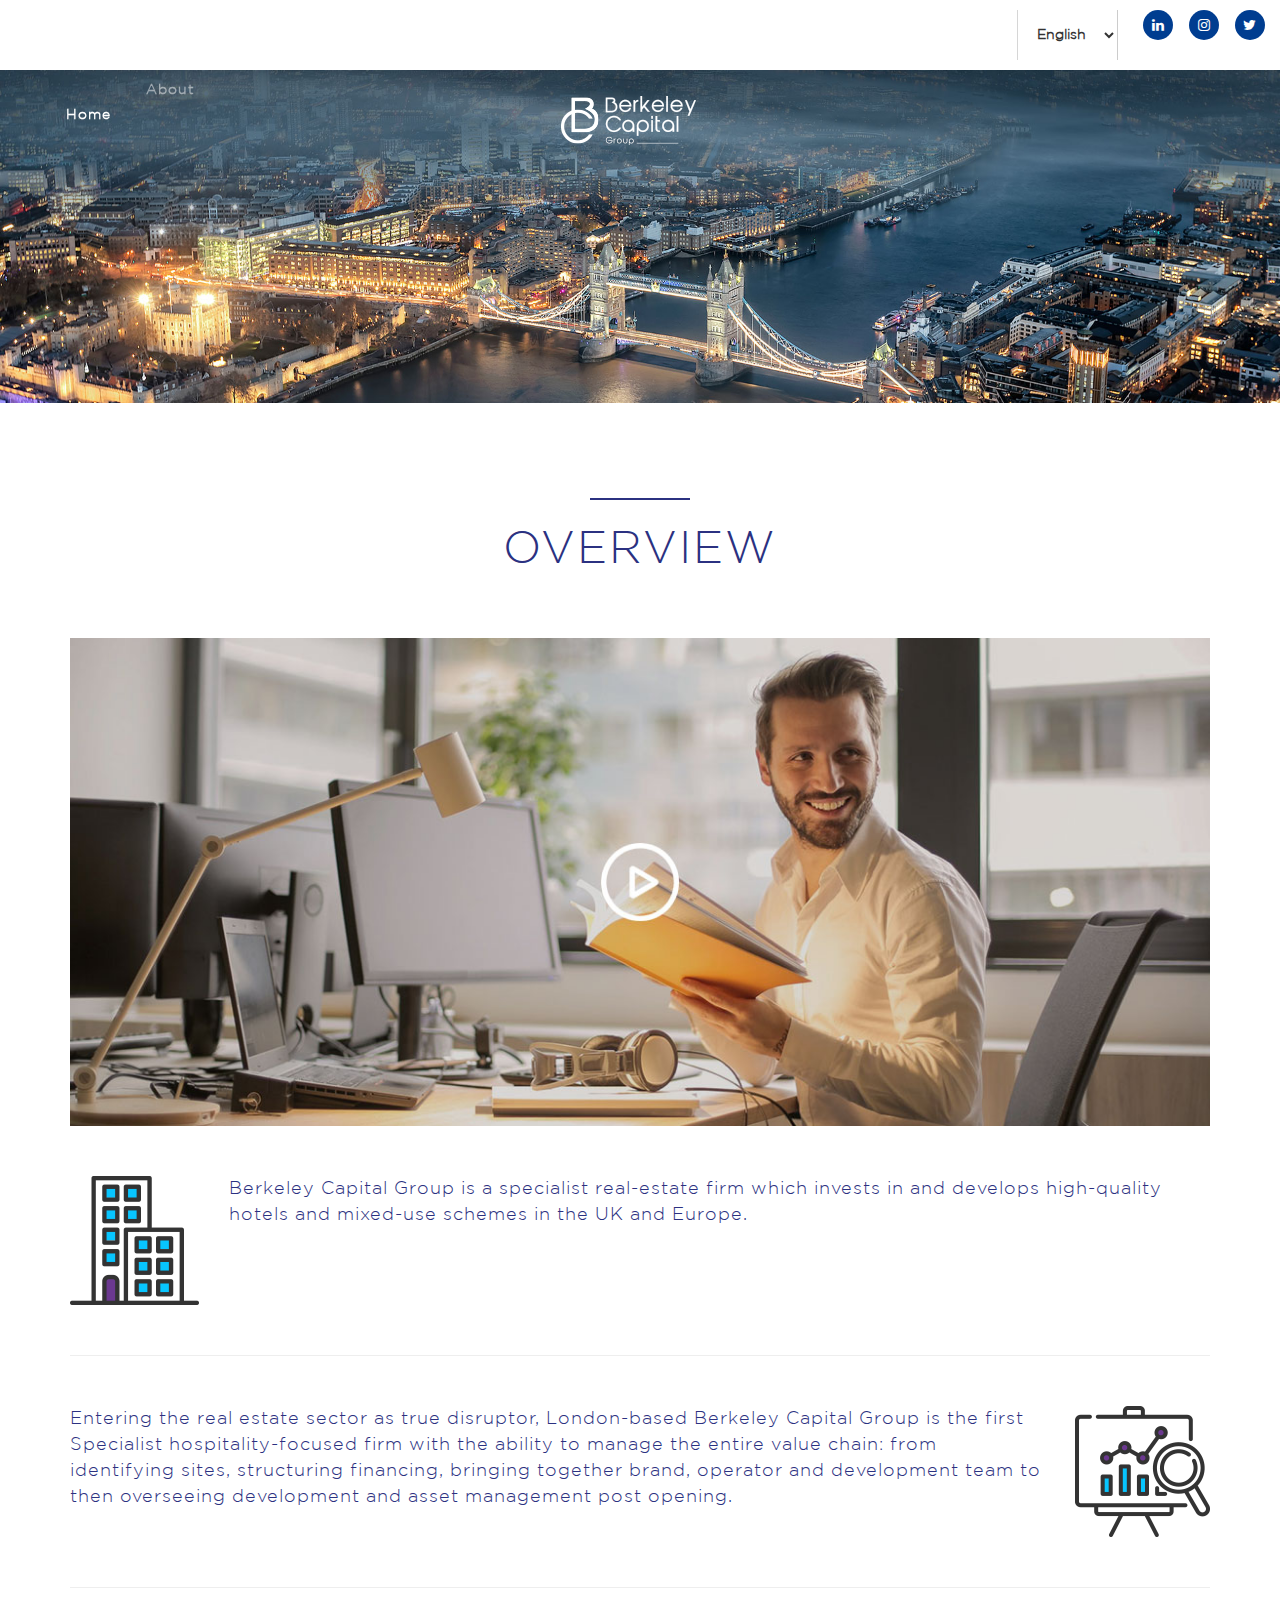
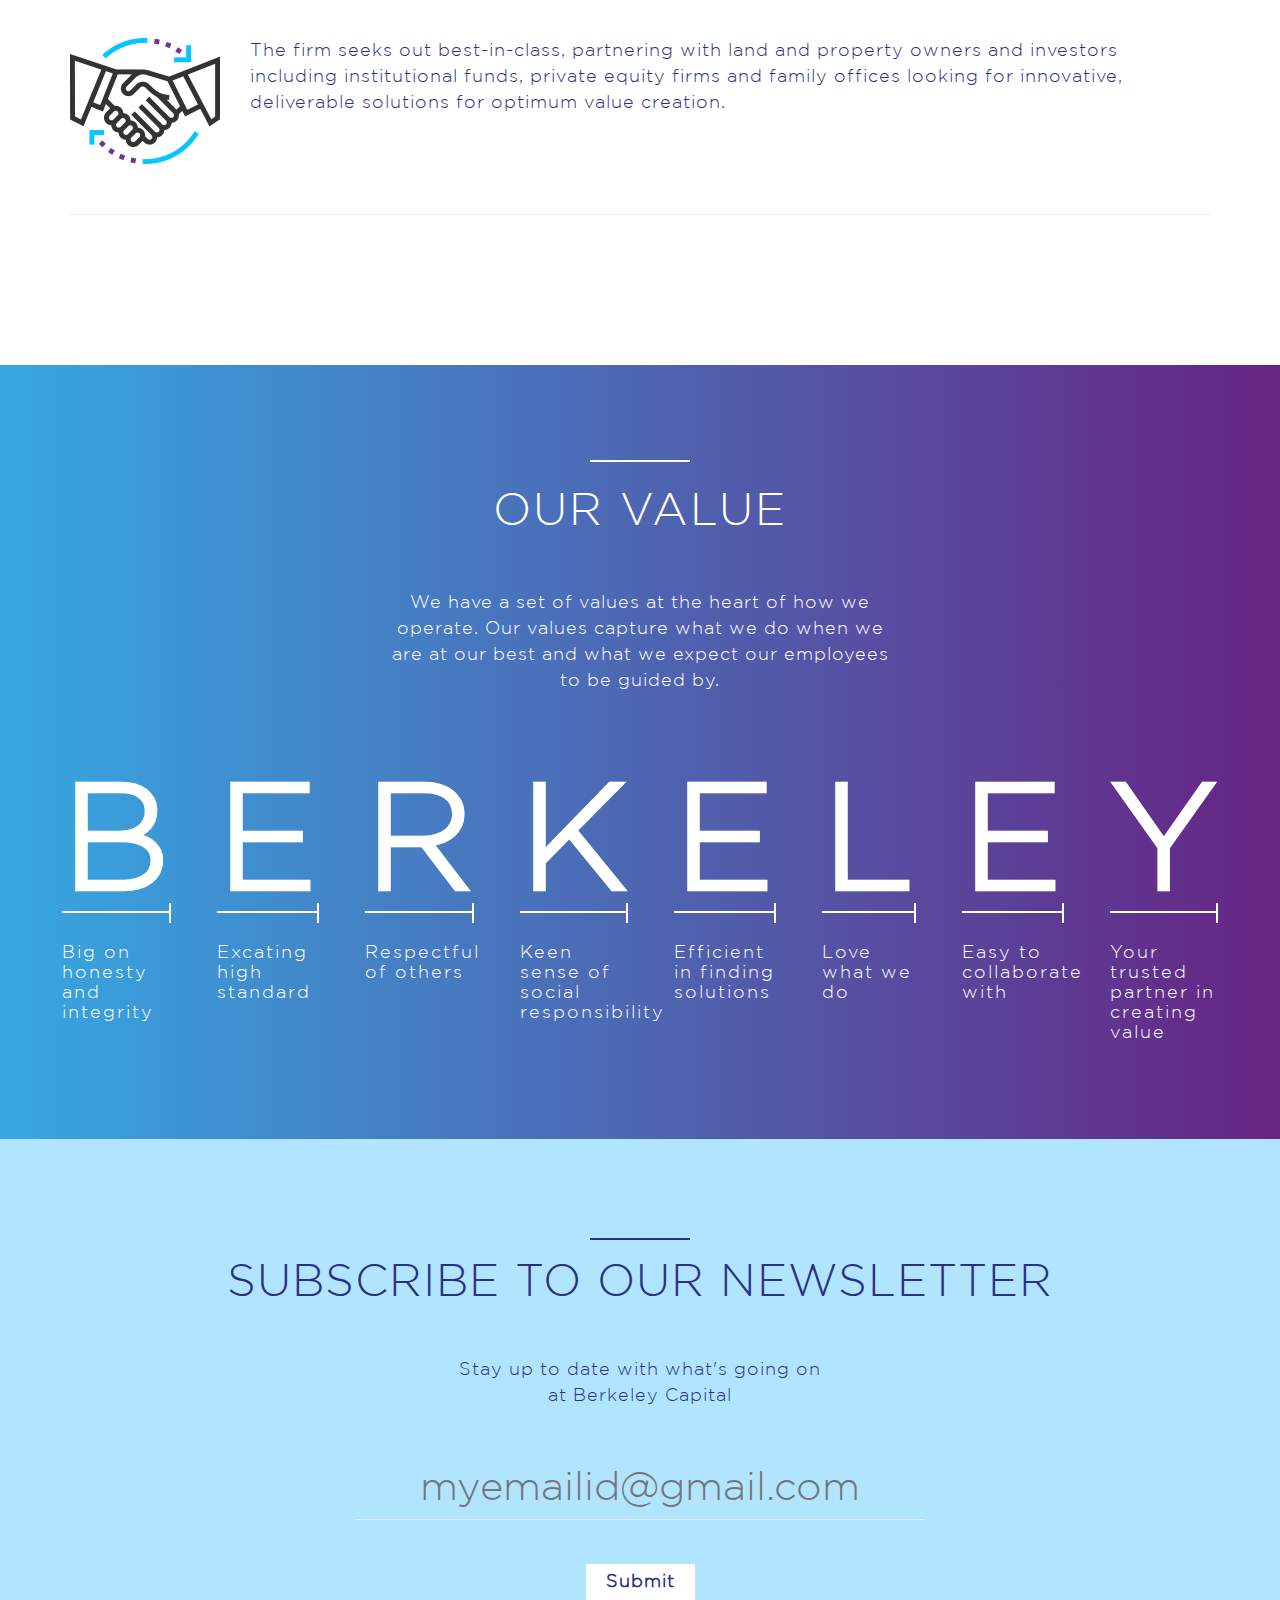
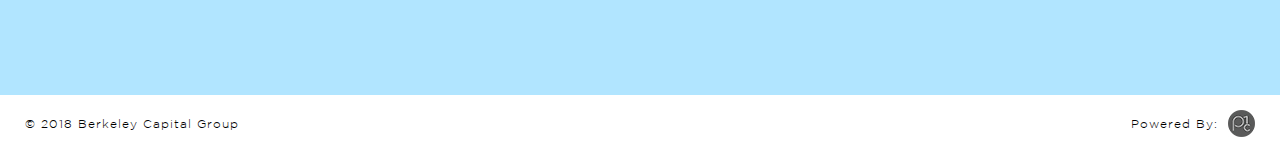
<file: about.html>
<!DOCTYPE
<html>
  <head>
    <meta charset="utf-8">
    <meta http-equiv="X-UA-Compatible" content="IE=edge">
    <meta name="viewport" content="width=device-width, initial-scale=1">
    <link href="images/favicon_.ico" rel="shortcut icon">
    <title>Welcome | About</title>
    <link href="css/bootstrap.min.css" rel="stylesheet">
    <link rel="stylesheet" type="text/css" href="css/slick.css"/>
    <link rel="stylesheet" type="text/css" href="css/slick-theme.css"/>
    <link rel="stylesheet" type="text/css" href="css/font-awesome.min.css">
    <link href="https://fonts.googleapis.com/css?family=Raleway:400,500,700,800" rel="stylesheet">
    <link href="css/aos.css" rel="stylesheet">
    <link href="css/header.css" rel="stylesheet">
    <link href="css/style.css" rel="stylesheet">
    <link href="css/mediaQuery.css" rel="stylesheet">
  </head>
  <body>
    <!-- header starts -->
    <header>
      <div class="container-fluid">
        <div class="top-header">
          <div class="top-socila-links">
            <select>
              <option>English</option>
            </select>
            <ul>
              <li><a href="javascript:void(0);" target="_blank"><i class="fa fa-linkedin" aria-hidden="true"></i></a></li>
              <li><a href="javascript:void(0);" target="_blank"><i class="fa fa-instagram" aria-hidden="true"></i></a></li>
              <li><a href="javascript:void(0);" target="_blank"><i class="fa fa-twitter" aria-hidden="true"></i></a></li>
            </ul>
          </div>
        </div>
        <div class="menu">
          <div class="nav">
            <div class="wrap-nav">
              <div class="left-nav">
                <ul class="nav navbar-nav">
                  <li class="active"><a href="index.html">Home</a></li>
                  <li><a href="#">About</a></li>
                  <li><a href="#">Team</a></li>
                  <li><a href="#">Portfolio</a></li>
                  <li><a href="#">Investors</a></li>
                </ul>
              </div>
              <div class="center-nav">
                <a href="logo">
                  <img src="images/logo.png" class="img-responsive">
                </a>
              </div>
              <div class="right-nav">
                <ul class="nav navbar-nav">
                  <li><a href="#">Partners</a></li>
                  <li><a href="#">News & Press</a></li>
                  <li><a href="#">CSR</a></li>
                  <li><a href="#">Careers</a></li>
                  <li><a href="#">Contact</a></li>
                </ul>
              </div>
            </div>
          </div>
        </div>
      </div>
    </header>
    <!-- header ends -->
    <!-- section one starts -->
    <section class="banner-sec">
      <div class="container-fluid no-gutters">
        <div class="row">
          <div class="col-sm-12 col-md-12 col-lg-12">
            <img src="images/about/banner.jpg" class="img-responsive">
          </div>
        </div>
      </div>
    </section>
    <!-- section one ends -->
    <!-- section two starts -->
    <section class="overview-sec">
      <div class="container">
        <div class="row">
          <div class="col-sm-12">
            <div class="sub-title">
              <h1>Overview</h1>
            </div>
          </div>
          <div class="col-sm-12">
            <div class="overview-video">
              <img src="images/about/img1.jpg" class="img-responsive">
            </div>
          </div>
          <div class="col-sm-12">
            <div class="media">
              <div class="media-left">
                <img src="images/about/img2.png" class="media-object">
              </div>
              <div class="media-body">
                <p>Berkeley Capital Group is a specialist real-estate firm which invests in and develops high-quality hotels and mixed-use schemes in the UK and Europe.</p>
              </div>
            </div>
            <hr>
          </div>
          <div class="col-sm-12">
            <div class="media">
              <div class="media-body">
                <p>Entering the real estate sector as true disruptor, London-based Berkeley Capital Group is the first Specialist hospitality-focused firm with the ability to manage the entire value chain: from identifying sites, structuring financing, bringing together brand, operator and development team to then overseeing development and asset management post opening.</p>
              </div>
              <div class="media-right">
                <img src="images/about/img3.png" class="media-object">
              </div>
            </div>
            <hr>
          </div>
          <div class="col-sm-12">
            <div class="media">
              <div class="media-left">
                <img src="images/about/img4.png" class="media-object">
              </div>
              <div class="media-body">
                <p>The firm seeks out best-in-class, partnering with land and property owners and investors including institutional funds, private equity firms and family offices looking for innovative, deliverable solutions for optimum value creation.</p>
              </div>
            </div>
            <hr>
          </div>
        </div>
      </div>
    </div>
  </section>
  <!-- section two ends -->
  <!-- section three starts -->
  <section class="berkley-sec">
    <div class="container-fluid">
      <div class="row">
        <div class="col-sm-12">
          <div class="sub-title">
            <h1>Our Value</h1>
            <div class="brief">
              <p>We have a set of values at the heart of how we operate. Our values capture what we do when we are at our best and what we expect our employees to be guided by.</p>
            </div>
          </div>
        </div>
        <div class="col-sm-12">
          <div class="berkeley-dec">
            <h2>
            <span>B<small>Big on honesty and integrity</small></span>
            <span>E<small>Excating high standard</small></span>
            <span>R<small>Respectful of others</small></span>
            <span>K<small>Keen sense of social responsibility</small></span>
            <span>E<small>Efficient in finding solutions</small></span>
            <span>L<small>Love what we do</small></span>
            <span>E<small>Easy to collaborate with</small></span>
            <span>Y<small>Your trusted partner in creating value</small></span>
            </h2>
          </div>
        </div>
      </div>
    </div>
  </section>
  <!-- section three ends -->
  <!-- suscribe section starts -->
  <section class="subscribe">
    <div class="container">
      <div class="row">
        <h2 class="heading white"><span> subscribe to our newsletter</span></h2>
        <div class="investors-content">Stay up to date with what's going on <span class="display-block"></span>at Berkeley Capital</div>
        <div class="col-sm-12 col-md-12 col-lg-12">
          <div class="form-input">
            <input type="text" id="name" placeholder="myemailid@gmail.com">
            <div class="submit-btn">
              <a href="javascript:void(0);" class="btn-submit">Submit</a>
            </div>
            <div class="clearfix"></div>
          </div>
        </div>
      </div>
    </div>
  </section>
  <!-- suscribe section starts -->
  <!-- footer css starts -->
  <footer>
    <div class="container-fluid">
      <div class="row">
        <div class="col-sm-12 col-md-6 col-lg-6">
          <div class="footer-copy-right">
            © 2018 Berkeley Capital Group
          </div>
        </div>
        <div class="col-sm-12 col-md-6 col-lg-6">
          
          <div class="footer-logo">
            
            <a href="index.html">
              <img src="images/p1c.jpg" class="img-responsive">
            </a>
            Powered By:
            
          </div>
        </div>
      </div>
    </div>
  </footer>
  <!-- footer css ends -->
  <script src="js/jquery.min.js"></script>
  <script src="js/bootstrap.min.js"></script>
  <script type="text/javascript" src="js/slick.min.js"></script>
  <script src="js/tween/TweenMax.min.js"></script>
  <script src="js/aos.js"></script>
  <script src="js/tween/ScrollMagic.min.js"></script>
  <script src="js/tween/animation.gsap.min.js"></script>
  <script src="js/tween/debug.addIndicators.js"></script>
  <script src="js/custom.js"></script>
</body>
</html>
</file>
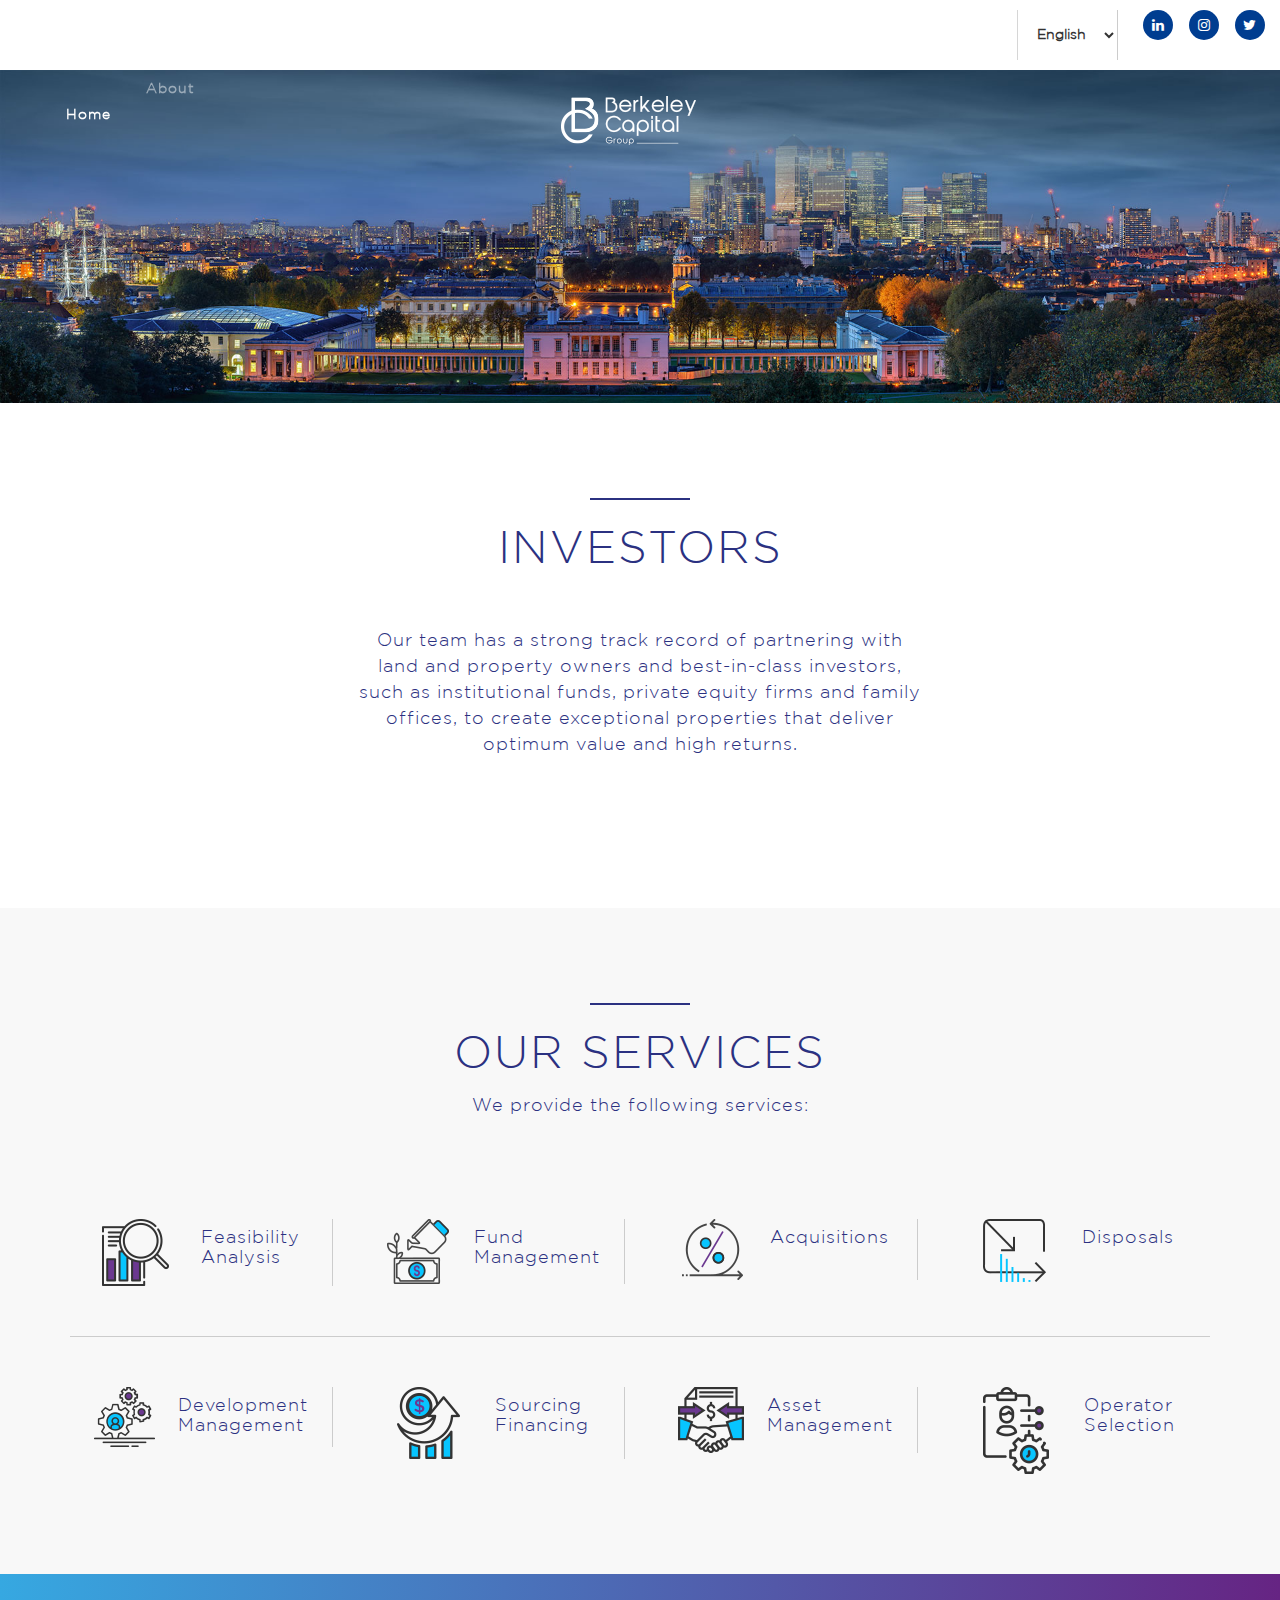
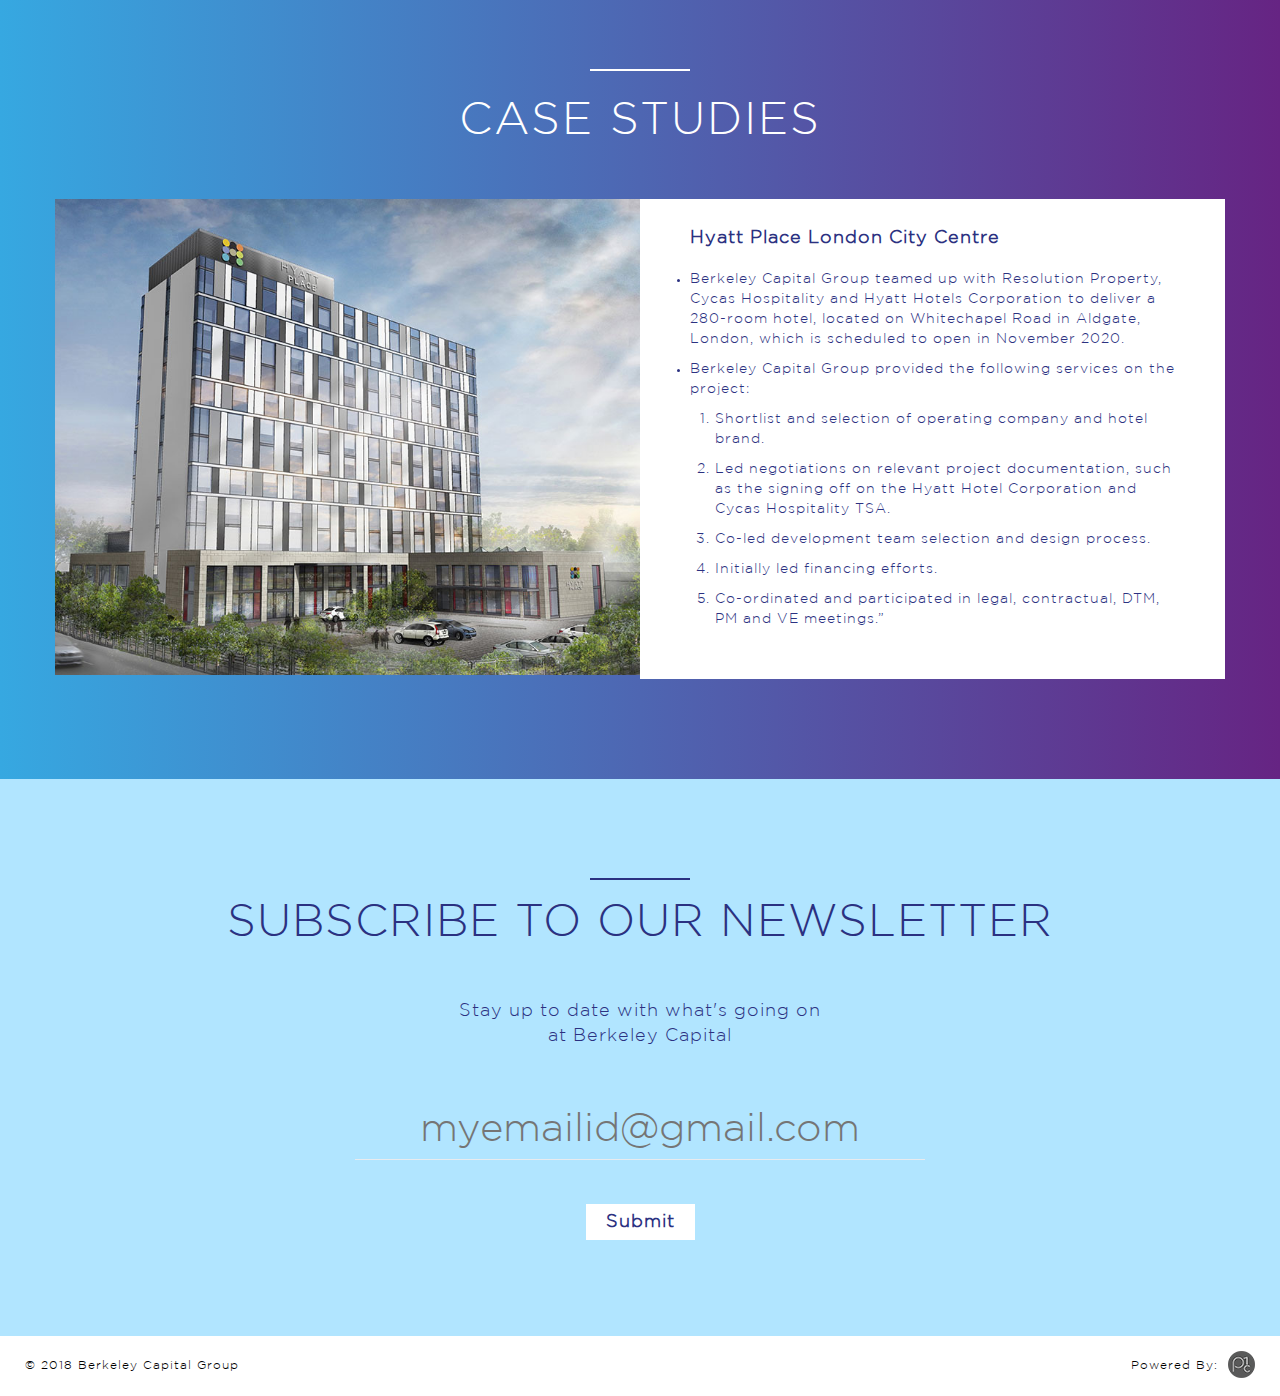
<file: investors.html>
<!DOCTYPE
<html>
  <head>
    <meta charset="utf-8">
    <meta http-equiv="X-UA-Compatible" content="IE=edge">
    <meta name="viewport" content="width=device-width, initial-scale=1">
    <link href="images/favicon_.ico" rel="shortcut icon">
    <title>Welcome | About</title>
    <link href="css/bootstrap.min.css" rel="stylesheet">
    <link rel="stylesheet" type="text/css" href="css/slick.css"/>
    <link rel="stylesheet" type="text/css" href="css/slick-theme.css"/>
    <link rel="stylesheet" type="text/css" href="css/font-awesome.min.css">
    <link href="https://fonts.googleapis.com/css?family=Raleway:400,500,700,800" rel="stylesheet">
    <link href="css/aos.css" rel="stylesheet">
    <link href="css/header.css" rel="stylesheet">
    <link href="css/style.css" rel="stylesheet">
    <link href="css/mediaQuery.css" rel="stylesheet">
  </head>
  <body>
    <!-- header starts -->
    <header>
      <div class="container-fluid">
        <div class="top-header">
          <div class="top-socila-links">
            <select>
              <option>English</option>
            </select>
            <ul>
              <li><a href="javascript:void(0);" target="_blank"><i class="fa fa-linkedin" aria-hidden="true"></i></a></li>
              <li><a href="javascript:void(0);" target="_blank"><i class="fa fa-instagram" aria-hidden="true"></i></a></li>
              <li><a href="javascript:void(0);" target="_blank"><i class="fa fa-twitter" aria-hidden="true"></i></a></li>
            </ul>
          </div>
        </div>
        <div class="menu">
          <div class="nav">
            <div class="wrap-nav">
              <div class="left-nav">
                <ul class="nav navbar-nav">
                  <li class="active"><a href="index.html">Home</a></li>
                  <li><a href="#">About</a></li>
                  <li><a href="#">Team</a></li>
                  <li><a href="#">Portfolio</a></li>
                  <li><a href="#">Investors</a></li>
                </ul>
              </div>
              <div class="center-nav">
                <a href="logo">
                  <img src="images/logo.png" class="img-responsive">
                </a>
              </div>
              <div class="right-nav">
                <ul class="nav navbar-nav">
                  <li><a href="#">Partners</a></li>
                  <li><a href="#">News & Press</a></li>
                  <li><a href="#">CSR</a></li>
                  <li><a href="#">Careers</a></li>
                  <li><a href="#">Contact</a></li>
                </ul>
              </div>
            </div>
          </div>
        </div>
      </div>
    </header>
    <!-- header ends -->
    <!-- section one starts -->
    <section class="banner-sec">
      <div class="container-fluid no-gutters">
        <div class="row">
          <div class="col-sm-12 col-md-12 col-lg-12">
            <img src="images/investors/banner.jpg" class="img-responsive">
          </div>
        </div>
      </div>
    </section>
    <!-- section one ends -->
    <!-- section two starts -->
    <section class="investors-sec">
      <div class="container">
        <div class="row">
          <div class="col-sm-12">
            <div class="sub-title">
              <h1>INVESTORS</h1>
              <div class="brief">
                <p>Our team has a strong track record of partnering with land and property owners and best-in-class investors, such as institutional funds, private equity firms and family offices, to create exceptional properties that deliver optimum value and high returns.</p>
              </div>
            </div>
          </div>
        </div>
      </div>
    </div>
  </div>
</section>
<!-- section two ends -->
<!-- section three stars -->
<section class="our-service">
  <div class="container">
    <div class="row">
      <div class="col-sm-12">
        <div class="sub-title">
          <h1>Our Services</h1>
          <div class="brief">
            <p>We provide the following services:</p>
          </div>
        </div>
      </div>
    </div>
    <div class="row">
      <div class="col-sm-12 col-md-3 col-lg-3">
        <div class="services-con border-right">
          <div class="service-icon">
            <img src="images/investors/icon1.png" class="img-responsive">
          </div>
          <div class="service-desc">
            <h4>Feasibility<span class="display-block"></span>
            Analysis </h4>
          </div>
        </div>
      </div>
      <div class="col-sm-12 col-md-3 col-lg-3">
        <div class="services-con border-right">
          <div class="service-icon">
            <img src="images/investors/icon2.png" class="img-responsive">
          </div>
          <div class="service-desc">
            <h4>Fund<span class="display-block"></span>
            Management </h4>
          </div>
        </div>
      </div>
      <div class="col-sm-12 col-md-3 col-lg-3">
        <div class="services-con border-right">
          <div class="service-icon">
            <img src="images/investors/icon3.png" class="img-responsive">
          </div>
          <div class="service-desc">
            <h4>Acquisitions</h4>
          </div>
        </div>
      </div>
      <div class="col-sm-12 col-md-3 col-lg-3">
        <div class="services-con">
          <div class="service-icon">
            <img src="images/investors/icon4.png" class="img-responsive">
          </div>
          <div class="service-desc">
            <h4>Disposals</h4>
          </div>
        </div>
      </div>
    </div>
    <div class="hr-line"></div>
    <div class="row">
      <div class="col-sm-12 col-md-3 col-lg-3">
        <div class="services-con border-right">
          <div class="service-icon">
            <img src="images/investors/icon5.png" class="img-responsive">
          </div>
          <div class="service-desc">
            <h4>Development<span class="display-block"></span>
            Management </h4>
          </div>
        </div>
      </div>
      <div class="col-sm-12 col-md-3 col-lg-3">
        <div class="services-con border-right">
          <div class="service-icon">
            <img src="images/investors/icon6.png" class="img-responsive">
          </div>
          <div class="service-desc">
            <h4>Sourcing<span class="display-block"></span>
            Financing </h4>
          </div>
        </div>
      </div>
      <div class="col-sm-12 col-md-3 col-lg-3">
        <div class="services-con border-right">
          <div class="service-icon">
            <img src="images/investors/icon7.png" class="img-responsive">
          </div>
          <div class="service-desc">
            <h4>Asset<span class="display-block"></span>
            Management </h4>
          </div>
        </div>
      </div>
      <div class="col-sm-12 col-md-3 col-lg-3">
        <div class="services-con">
          <div class="service-icon">
            <img src="images/investors/icon8.png" class="img-responsive">
          </div>
          <div class="service-desc">
            <h4>Operator<span class="display-block"></span>
            Selection</h4>
          </div>
        </div>
      </div>
    </div>
  </div>
</section>
<!-- section three ends -->
<!-- section four starts -->
<section class="case-study-sec">
  <div class="container">
    <div class="row">
      <div class="col-sm-12">
        <div class="sub-title">
          <h1>Case Studies</h1>
        </div>
      </div>
    </div>
    <div class="row">
      <div class="col-sm-12 col-md-6 col-lg-6 no-gutters">
        <div class="case-study-img">
          <img src="images/investors/img1.jpg" class="img-responsive">
        </div>
      </div>
      <div class="col-sm-12 col-md-6 col-lg-6 no-gutters">
        <div class="case-study-desc">
          <h5>Hyatt Place London City Centre</h5>
          <ul class="disc">
            <li>Berkeley Capital Group teamed up with Resolution Property, Cycas Hospitality and Hyatt Hotels Corporation to deliver a 280-room hotel, located on Whitechapel Road in Aldgate, London, which is scheduled to open in November 2020.</li>
            <li>Berkeley Capital Group provided the following services on the project:
              <ul class="number">
                <li>Shortlist and selection of operating company and hotel brand.</li>
                <li>Led negotiations on relevant project documentation, such as the signing off on the Hyatt Hotel Corporation and Cycas Hospitality TSA.</li>
                <li>Co-led development team selection and design process.</li>
                <li>Initially led financing efforts.</li>
                <li>Co-ordinated and participated in legal, contractual, DTM, PM and VE meetings.”</li>
              </ul>
            </li>
          </ul>
        </div>
      </div>
    </div>
  </div>
</section>
<!-- section four ends -->
<!-- suscribe section starts -->
<section class="subscribe">
  <div class="container">
    <div class="row">
      <h2 class="heading white"><span> subscribe to our newsletter</span></h2>
      <div class="investors-content">Stay up to date with what's going on <span class="display-block"></span>at Berkeley Capital</div>
      <div class="col-sm-12 col-md-12 col-lg-12">
        <div class="form-input">
          <input type="text" id="name" placeholder="myemailid@gmail.com">
          <div class="submit-btn">
            <a href="javascript:void(0);" class="btn-submit">Submit</a>
          </div>
          <div class="clearfix"></div>
        </div>
      </div>
    </div>
  </div>
</section>
<!-- suscribe section starts -->
<!-- footer css starts -->
<footer>
  <div class="container-fluid">
    <div class="row">
      <div class="col-sm-12 col-md-6 col-lg-6">
        <div class="footer-copy-right">
          © 2018 Berkeley Capital Group
        </div>
      </div>
      <div class="col-sm-12 col-md-6 col-lg-6">
        
        <div class="footer-logo">
          
          <a href="index.html">
            <img src="images/p1c.jpg" class="img-responsive">
          </a>
          Powered By:
          
        </div>
      </div>
    </div>
  </div>
</footer>
<!-- footer css ends -->
<script src="js/jquery.min.js"></script>
<script src="js/bootstrap.min.js"></script>
<script type="text/javascript" src="js/slick.min.js"></script>
<script src="js/tween/TweenMax.min.js"></script>
<script src="js/aos.js"></script>
<script src="js/tween/ScrollMagic.min.js"></script>
<script src="js/tween/animation.gsap.min.js"></script>
<script src="js/tween/debug.addIndicators.js"></script>
<script src="js/custom.js"></script>
</body>
</html>
</file>
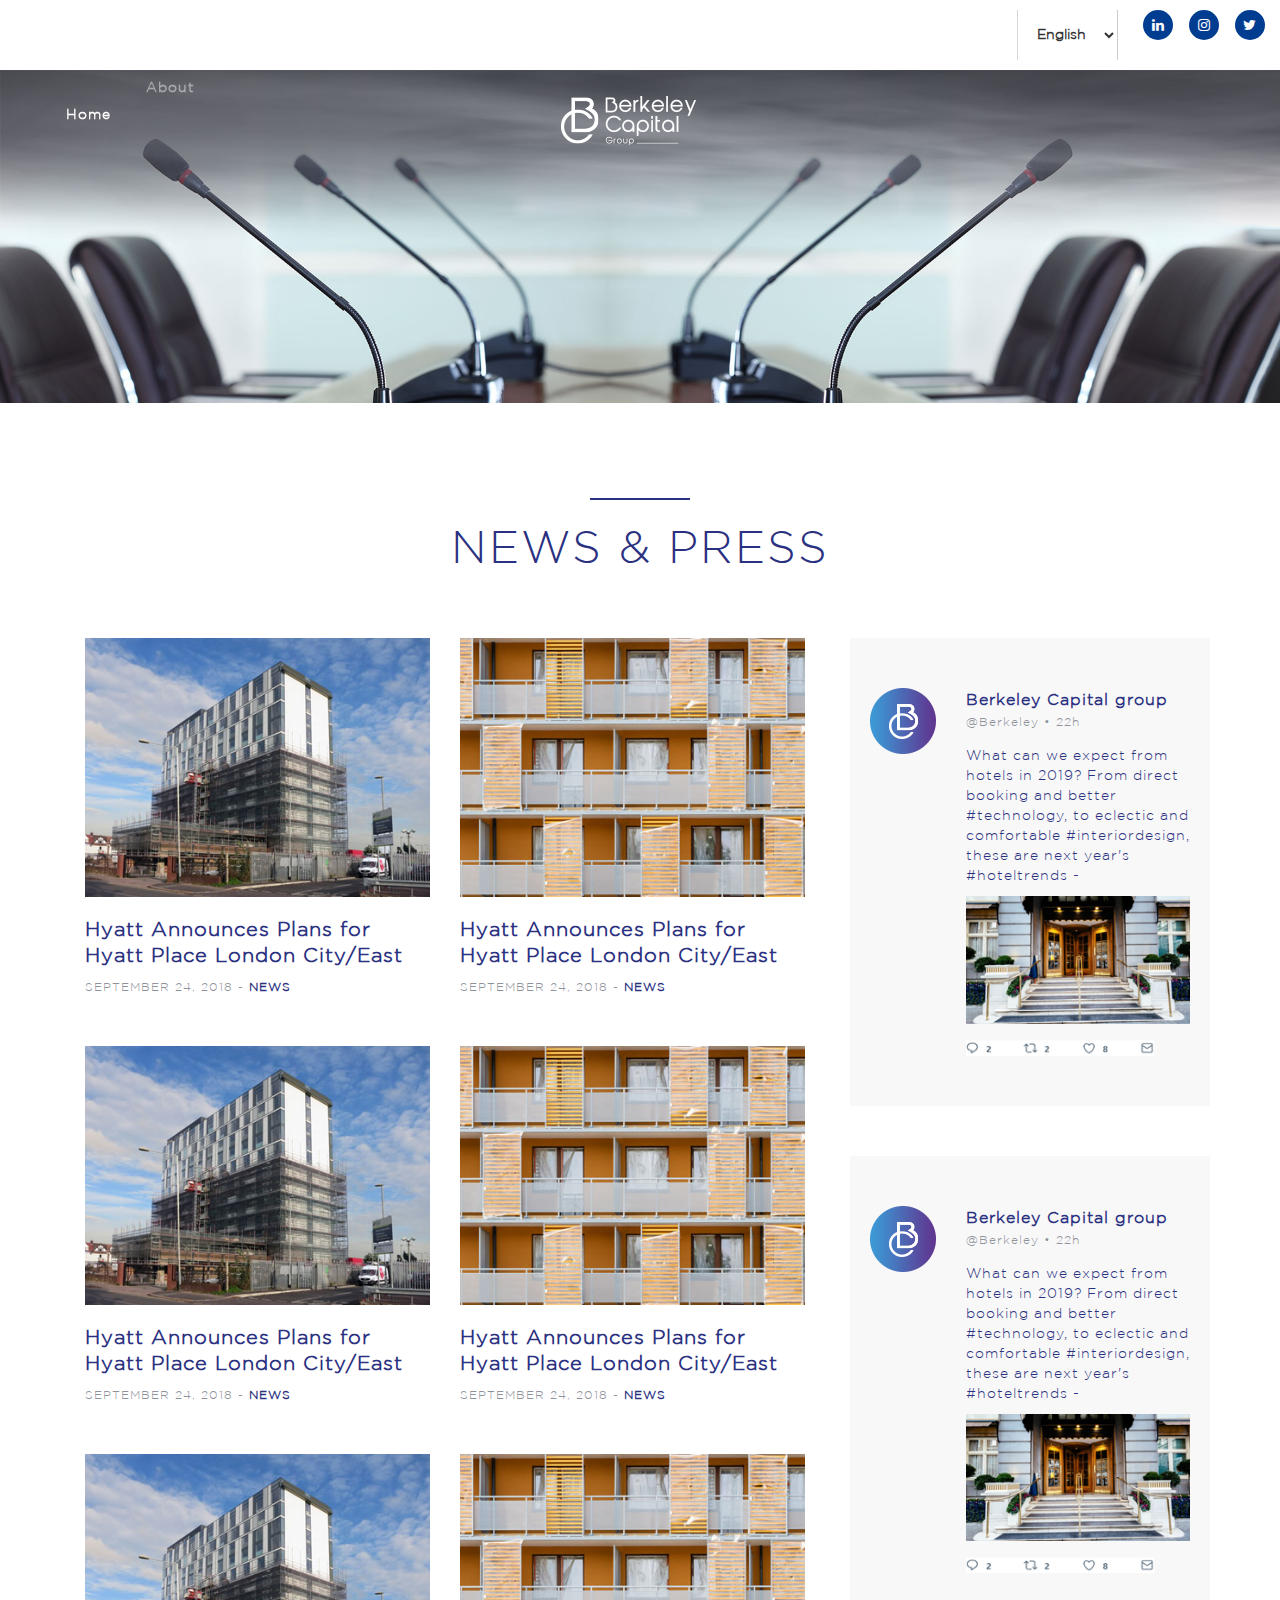
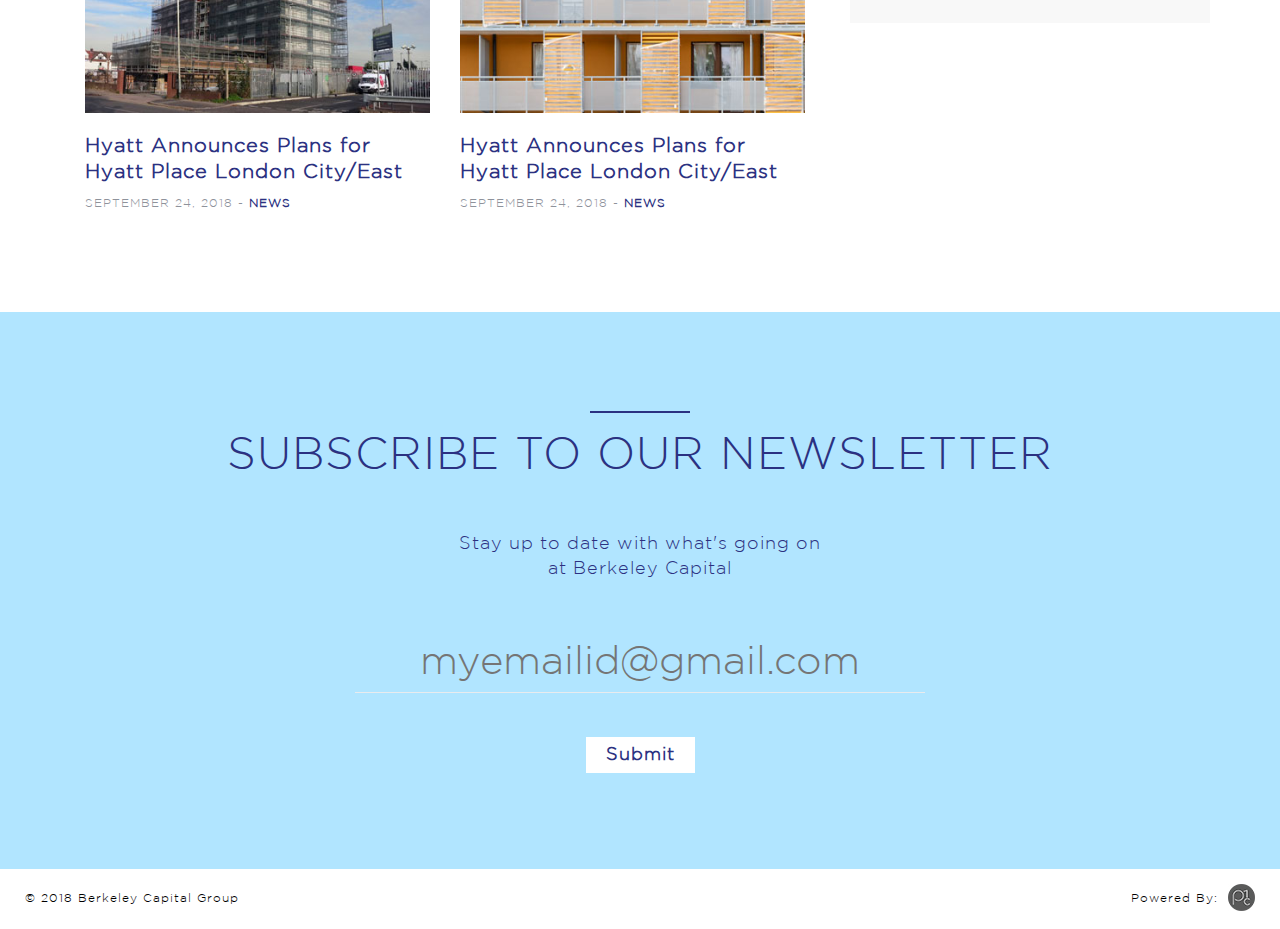
<file: news.html>
<!DOCTYPE
<html>
  <head>
    <meta charset="utf-8">
    <meta http-equiv="X-UA-Compatible" content="IE=edge">
    <meta name="viewport" content="width=device-width, initial-scale=1">
    <link href="images/favicon_.ico" rel="shortcut icon">
    <title>Welcome | About</title>
    <link href="css/bootstrap.min.css" rel="stylesheet">
    <link rel="stylesheet" type="text/css" href="css/slick.css"/>
    <link rel="stylesheet" type="text/css" href="css/slick-theme.css"/>
    <link rel="stylesheet" type="text/css" href="css/font-awesome.min.css">
    <link href="https://fonts.googleapis.com/css?family=Raleway:400,500,700,800" rel="stylesheet">
    <link href="css/aos.css" rel="stylesheet">
    <link href="css/header.css" rel="stylesheet">
    <link href="css/style.css" rel="stylesheet">
    <link href="css/mediaQuery.css" rel="stylesheet">
  </head>
  <body>
    <!-- header starts -->
    <header>
      <div class="container-fluid">
        <div class="top-header">
          <div class="top-socila-links">
            <select>
              <option>English</option>
            </select>
            <ul>
              <li><a href="javascript:void(0);" target="_blank"><i class="fa fa-linkedin" aria-hidden="true"></i></a></li>
              <li><a href="javascript:void(0);" target="_blank"><i class="fa fa-instagram" aria-hidden="true"></i></a></li>
              <li><a href="javascript:void(0);" target="_blank"><i class="fa fa-twitter" aria-hidden="true"></i></a></li>
            </ul>
          </div>
        </div>
        <div class="menu">
          <div class="nav">
            <div class="wrap-nav">
              <div class="left-nav">
                <ul class="nav navbar-nav">
                  <li class="active"><a href="index.html">Home</a></li>
                  <li><a href="#">About</a></li>
                  <li><a href="#">Team</a></li>
                  <li><a href="#">Portfolio</a></li>
                  <li><a href="#">Investors</a></li>
                </ul>
              </div>
              <div class="center-nav">
                <a href="logo">
                  <img src="images/logo.png" class="img-responsive">
                </a>
              </div>
              <div class="right-nav">
                <ul class="nav navbar-nav">
                  <li><a href="#">Partners</a></li>
                  <li><a href="#">News & Press</a></li>
                  <li><a href="#">CSR</a></li>
                  <li><a href="#">Careers</a></li>
                  <li><a href="#">Contact</a></li>
                </ul>
              </div>
            </div>
          </div>
        </div>
      </div>
    </header>
    <!-- header ends -->
    <!-- section one starts -->
    <section class="banner-sec">
      <div class="container-fluid no-gutters">
        <div class="row">
          <div class="col-sm-12 col-md-12 col-lg-12">
            <img src="images/news/banner.jpg" class="img-responsive">
          </div>
        </div>
      </div>
    </section>
    <!-- section one ends -->
    <!-- section two starts -->
    <section class="investors-sec">
      <div class="container">
        <div class="row">
          <div class="col-sm-12">
            <div class="sub-title">
              <h1>NEWS & PRESS</h1>
            </div>
          </div>
        </div>
        <div class="row">
          <div class="col-sm-12 col-md-8 col-lg-8">
            <div class="col-sm-12 col-md-6 col-lg-6">
              <div class="news-con">
                <a href="javascript:void(0);">
                  <div class="news-img">
                    <img src="images/news/img1.jpg" class="img-responsive">
                  </div>
                  <div class="news-desc">
                    <h3>Hyatt Announces Plans for Hyatt Place London City/East</h3>
                    <small>SEPTEMBER 24, 2018 - <span>NEWS</span></small>
                  </div>
                </a>
              </div>
            </div>
            <div class="col-sm-12 col-md-6 col-lg-6">
              <div class="news-con">
                <a href="javascript:void(0);">
                  <div class="news-img">
                    <img src="images/news/img2.jpg" class="img-responsive">
                  </div>
                  <div class="news-desc">
                    <h3>Hyatt Announces Plans for Hyatt Place London City/East</h3>
                    <small>SEPTEMBER 24, 2018 - <span>NEWS</span></small>
                  </div>
                </a>
              </div>
            </div>
            <div class="col-sm-12 col-md-6 col-lg-6">
              <div class="news-con">
                <a href="javascript:void(0);">
                  <div class="news-img">
                    <img src="images/news/img1.jpg" class="img-responsive">
                  </div>
                  <div class="news-desc">
                    <h3>Hyatt Announces Plans for Hyatt Place London City/East</h3>
                    <small>SEPTEMBER 24, 2018 - <span>NEWS</span></small>
                  </div>
                </a>
              </div>
            </div>
            <div class="col-sm-12 col-md-6 col-lg-6">
              <div class="news-con">
                <a href="javascript:void(0);">
                  <div class="news-img">
                    <img src="images/news/img2.jpg" class="img-responsive">
                  </div>
                  <div class="news-desc">
                    <h3>Hyatt Announces Plans for Hyatt Place London City/East</h3>
                    <small>SEPTEMBER 24, 2018 - <span>NEWS</span></small>
                  </div>
                </a>
              </div>
            </div>
            <div class="col-sm-12 col-md-6 col-lg-6">
              <div class="news-con">
                <a href="javascript:void(0);">
                  <div class="news-img">
                    <img src="images/news/img1.jpg" class="img-responsive">
                  </div>
                  <div class="news-desc">
                    <h3>Hyatt Announces Plans for Hyatt Place London City/East</h3>
                    <small>SEPTEMBER 24, 2018 - <span>NEWS</span></small>
                  </div>
                </a>
              </div>
            </div>
            <div class="col-sm-12 col-md-6 col-lg-6">
              <div class="news-con">
                <a href="javascript:void(0);">
                  <div class="news-img">
                    <img src="images/news/img2.jpg" class="img-responsive">
                  </div>
                  <div class="news-desc">
                    <h3>Hyatt Announces Plans for Hyatt Place London City/East</h3>
                    <small>SEPTEMBER 24, 2018 - <span>NEWS</span></small>
                  </div>
                </a>
              </div>
            </div>
          </div>
          <div class="col-sm-12 col-md-4 col-lg-4">
            <div class="twitter-con">
              <div class="media">
                <div class="media-left">
                  <img src="images/news/b-logo.png" class="media-object">
                </div>
                <div class="media-body">
                  <h4 class="media-heading">Berkeley Capital group</h4>
                  <small>@Berkeley • 22h</small>
                  <p>What can we expect from hotels in 2019? From direct booking and better #technology, to eclectic and comfortable #interiordesign, these are next year's #hoteltrends -</p>
                  <img src="images/news/img3.png" class="img-responsive">
                </div>
              </div>
            </div>
            <div class="twitter-con">
              <div class="media">
                <div class="media-left">
                  <img src="images/news/b-logo.png" class="media-object">
                </div>
                <div class="media-body">
                  <h4 class="media-heading">Berkeley Capital group</h4>
                  <small>@Berkeley • 22h</small>
                  <p>What can we expect from hotels in 2019? From direct booking and better #technology, to eclectic and comfortable #interiordesign, these are next year's #hoteltrends -</p>
                  <img src="images/news/img3.png" class="img-responsive">
                </div>
              </div>
            </div>
          </div>
        </div>
      </div>
    </div>
  </div>
</section>
<!-- section two ends -->
<!-- suscribe section starts -->
<section class="subscribe">
  <div class="container">
    <div class="row">
      <h2 class="heading white"><span> subscribe to our newsletter</span></h2>
      <div class="investors-content">Stay up to date with what's going on <span class="display-block"></span>at Berkeley Capital</div>
      <div class="col-sm-12 col-md-12 col-lg-12">
        <div class="form-input">
          <input type="text" id="name" placeholder="myemailid@gmail.com">
          <div class="submit-btn">
            <a href="javascript:void(0);" class="btn-submit">Submit</a>
          </div>
          <div class="clearfix"></div>
        </div>
      </div>
    </div>
  </div>
</section>
<!-- suscribe section starts -->
<!-- footer css starts -->
<footer>
  <div class="container-fluid">
    <div class="row">
      <div class="col-sm-12 col-md-6 col-lg-6">
        <div class="footer-copy-right">
          © 2018 Berkeley Capital Group
        </div>
      </div>
      <div class="col-sm-12 col-md-6 col-lg-6">
        
        <div class="footer-logo">
          
          <a href="index.html">
            <img src="images/p1c.jpg" class="img-responsive">
          </a>
          Powered By:
          
        </div>
      </div>
    </div>
  </div>
</footer>
<!-- footer css ends -->
<script src="js/jquery.min.js"></script>
<script src="js/bootstrap.min.js"></script>
<script type="text/javascript" src="js/slick.min.js"></script>
<script src="js/tween/TweenMax.min.js"></script>
<script src="js/aos.js"></script>
<script src="js/tween/ScrollMagic.min.js"></script>
<script src="js/tween/animation.gsap.min.js"></script>
<script src="js/tween/debug.addIndicators.js"></script>
<script src="js/custom.js"></script>
</body>
</html>
</file>
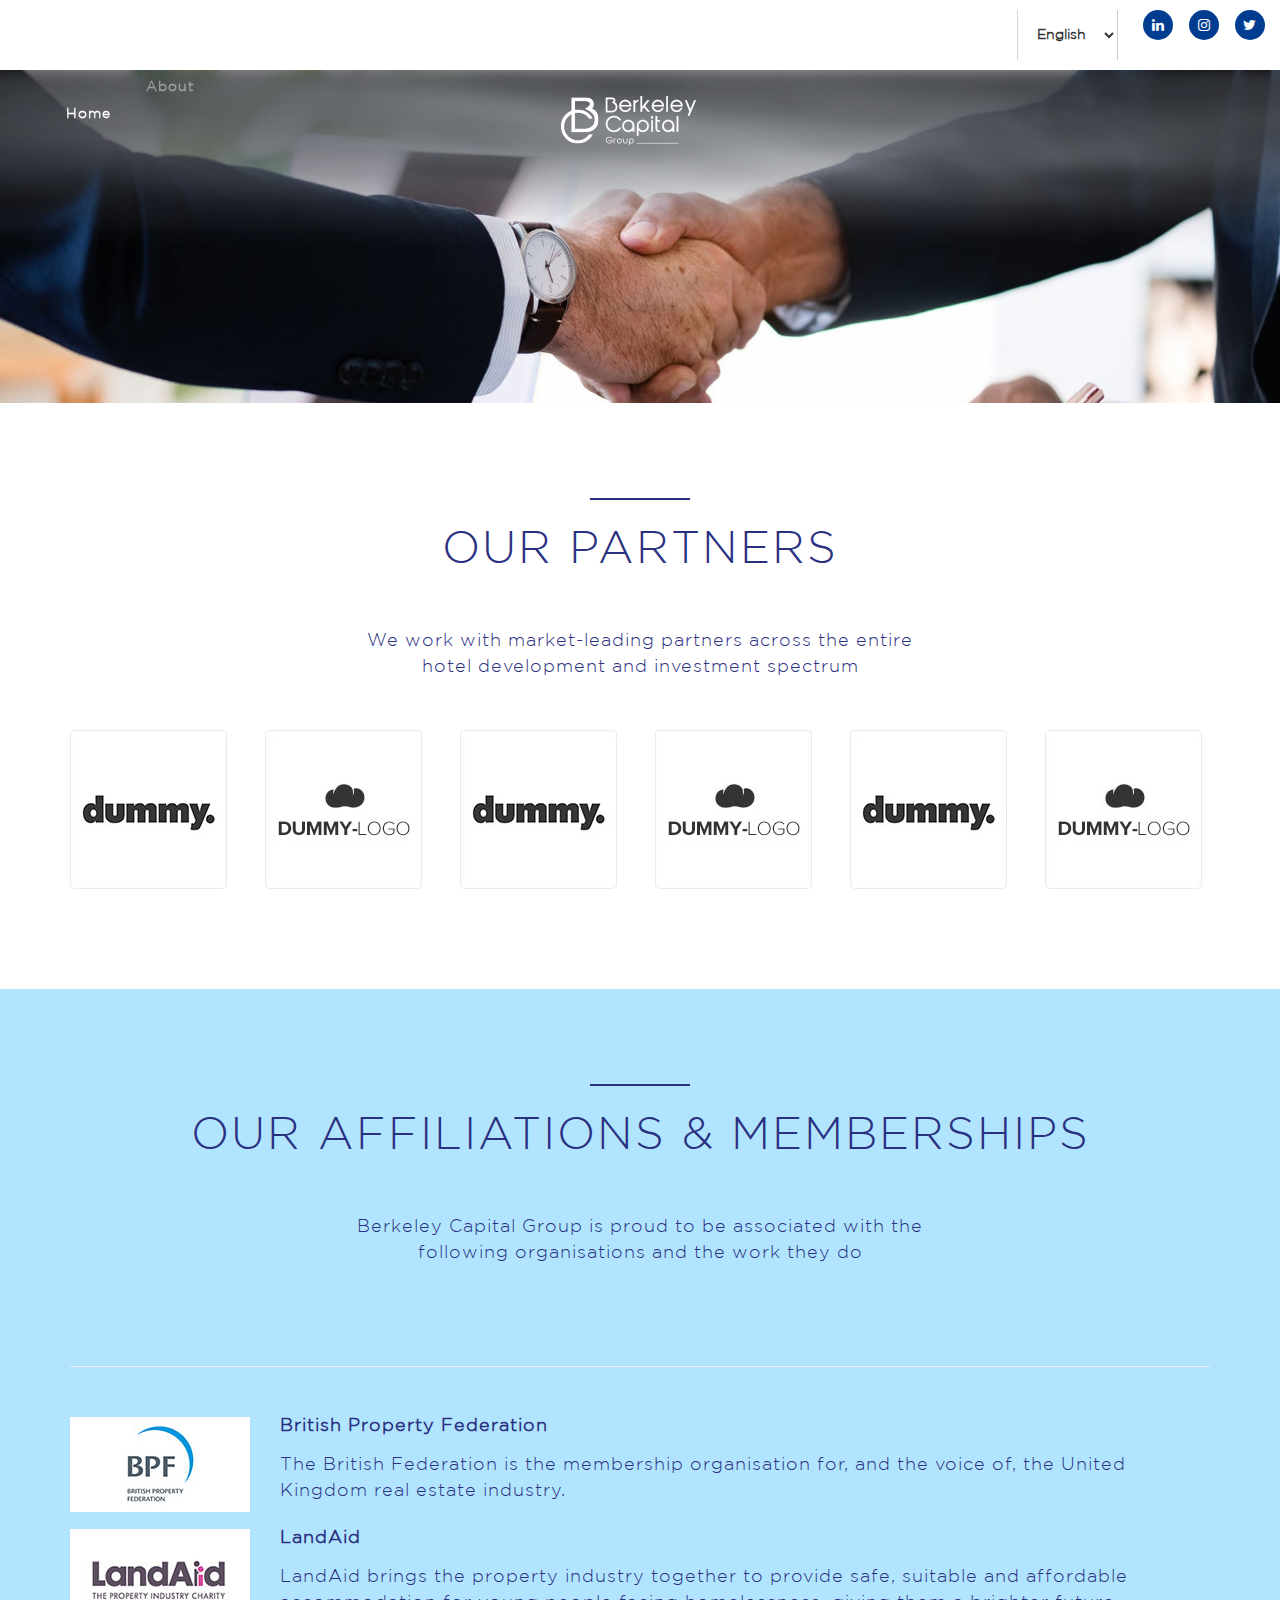
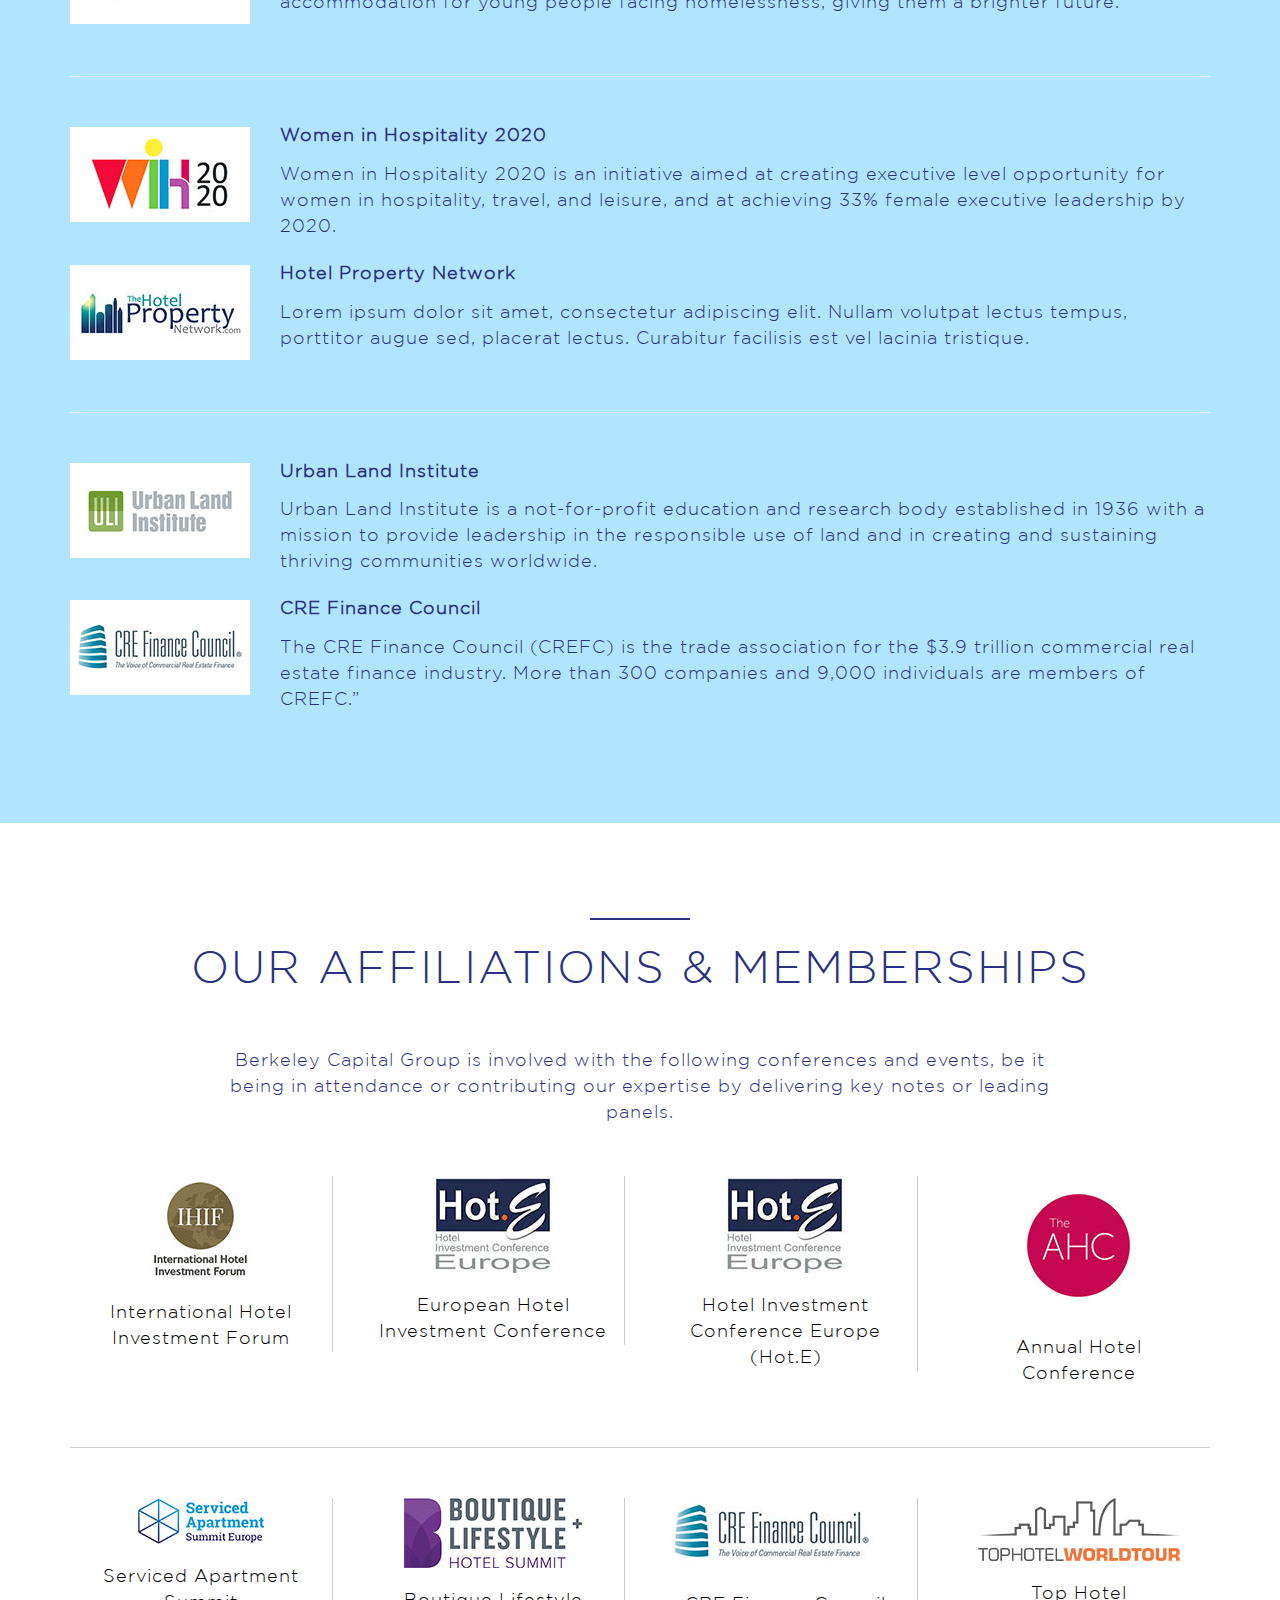
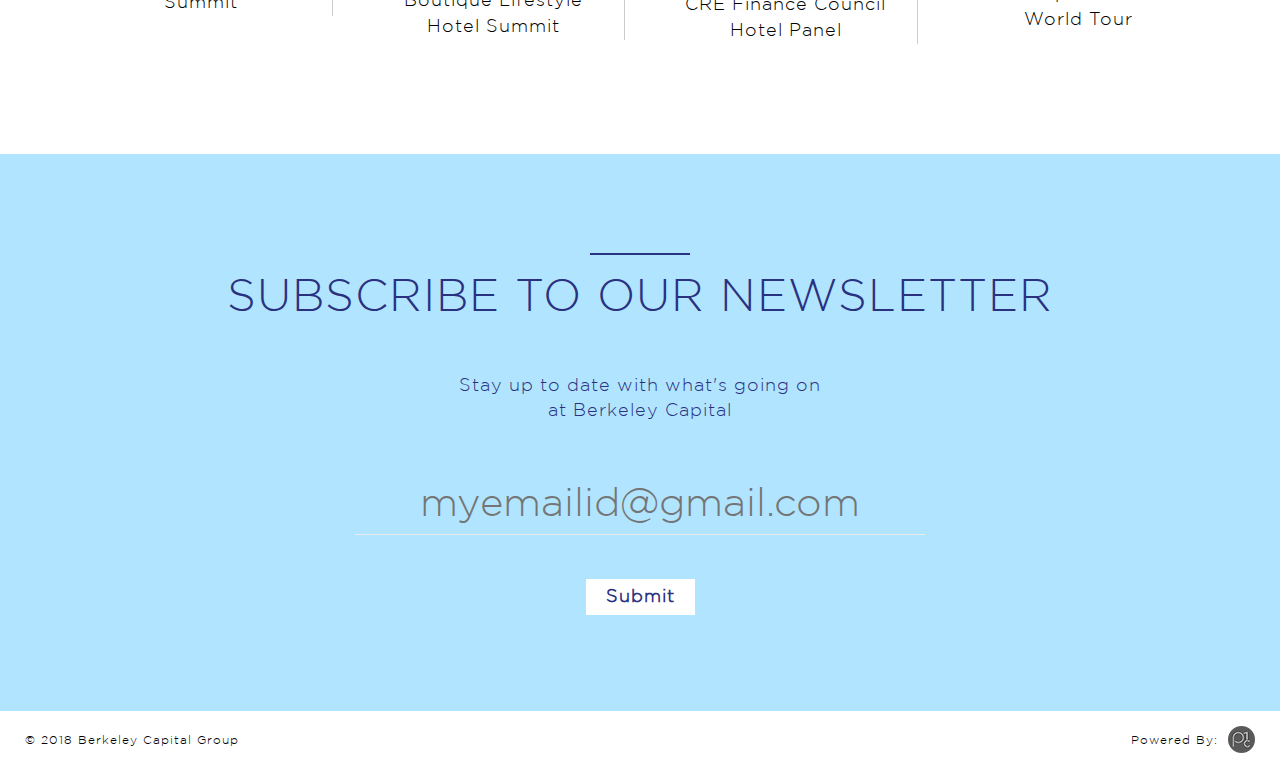
<file: partners.html>
<!DOCTYPE
<html>
  <head>
    <meta charset="utf-8">
    <meta http-equiv="X-UA-Compatible" content="IE=edge">
    <meta name="viewport" content="width=device-width, initial-scale=1">
    <link href="images/favicon_.ico" rel="shortcut icon">
    <title>Welcome | About</title>
    <link href="css/bootstrap.min.css" rel="stylesheet">
    <link rel="stylesheet" type="text/css" href="css/slick.css"/>
    <link rel="stylesheet" type="text/css" href="css/slick-theme.css"/>
    <link rel="stylesheet" type="text/css" href="css/font-awesome.min.css">
    <link href="https://fonts.googleapis.com/css?family=Raleway:400,500,700,800" rel="stylesheet">
    <link href="css/aos.css" rel="stylesheet">
    <link href="css/header.css" rel="stylesheet">
    <link href="css/style.css" rel="stylesheet">
    <link href="css/mediaQuery.css" rel="stylesheet">
  </head>
  <body>
    <!-- header starts -->
    <header>
      <div class="container-fluid">
        <div class="top-header">
          <div class="top-socila-links">
            <select>
              <option>English</option>
            </select>
            <ul>
              <li><a href="javascript:void(0);" target="_blank"><i class="fa fa-linkedin" aria-hidden="true"></i></a></li>
              <li><a href="javascript:void(0);" target="_blank"><i class="fa fa-instagram" aria-hidden="true"></i></a></li>
              <li><a href="javascript:void(0);" target="_blank"><i class="fa fa-twitter" aria-hidden="true"></i></a></li>
            </ul>
          </div>
        </div>
        <div class="menu">
          <div class="nav">
            <div class="wrap-nav">
              <div class="left-nav">
                <ul class="nav navbar-nav">
                  <li class="active"><a href="index.html">Home</a></li>
                  <li><a href="#">About</a></li>
                  <li><a href="#">Team</a></li>
                  <li><a href="#">Portfolio</a></li>
                  <li><a href="#">Investors</a></li>
                </ul>
              </div>
              <div class="center-nav">
                <a href="logo">
                  <img src="images/logo.png" class="img-responsive">
                </a>
              </div>
              <div class="right-nav">
                <ul class="nav navbar-nav">
                  <li><a href="#">Partners</a></li>
                  <li><a href="#">News & Press</a></li>
                  <li><a href="#">CSR</a></li>
                  <li><a href="#">Careers</a></li>
                  <li><a href="#">Contact</a></li>
                </ul>
              </div>
            </div>
          </div>
        </div>
      </div>
    </header>
    <!-- header ends -->
    <!-- section one starts -->
    <section class="banner-sec">
      <div class="container-fluid no-gutters">
        <div class="row">
          <div class="col-sm-12 col-md-12 col-lg-12">
            <img src="images/partners/banner.jpg" class="img-responsive">
          </div>
        </div>
      </div>
    </section>
    <!-- section one ends -->
    <!-- section two starts -->
    <section class="investors-sec">
      <div class="container">
        <div class="row">
          <div class="col-sm-12">
            <div class="sub-title">
              <h1>OUR PARTNERS</h1>
              <div class="brief">
                <p>We work with market-leading partners across the entire hotel development and investment spectrum</p>
              </div>
            </div>
          </div>
        </div>
        <div class="row">
          <div class="col-sm-2">
            <div class="partners-logo">
              <img src="images/partners/icon1.jpg" class="img-responsive">
            </div>
          </div>
          <div class="col-sm-2">
            <div class="partners-logo">
              <img src="images/partners/icon2.jpg" class="img-responsive">
            </div>
          </div>
          <div class="col-sm-2">
            <div class="partners-logo">
              <img src="images/partners/icon1.jpg" class="img-responsive">
            </div>
          </div>
          <div class="col-sm-2">
            <div class="partners-logo">
              <img src="images/partners/icon2.jpg" class="img-responsive">
            </div>
          </div>
          <div class="col-sm-2">
            <div class="partners-logo">
              <img src="images/partners/icon1.jpg" class="img-responsive">
            </div>
          </div>
          <div class="col-sm-2">
            <div class="partners-logo">
              <img src="images/partners/icon2.jpg" class="img-responsive">
            </div>
          </div>
        </div>
      </div>
    </div>
  </div>
</section>
<!-- section two ends -->
<!-- section three stars -->
<section class="membership-sec">
  <div class="container">
    <div class="row">
      <div class="col-sm-12">
        <div class="sub-title">
          <h1>Our Affiliations & Memberships</h1>
          <div class="brief">
            <p>Berkeley Capital Group is proud to be associated with the following organisations and the work they do</p>
          </div>
        </div>
      </div>
    </div>
    <div class="row">
      <div class="col-sm-12 col-md-12 col-lg-12">
        <hr>
        <div class="media">
          <div class="media-left">
            <img src="images/partners/img1.jpg" class="media-object">
          </div>
          <div class="media-body">
            <h4 class="media-heading">British Property Federation</h4>
            <p>The British Federation is the membership organisation for, and the voice of, the United Kingdom real estate industry.</p>
          </div>
        </div>
        <div class="media">
          <div class="media-left">
            <img src="images/partners/img2.jpg" class="media-object">
          </div>
          <div class="media-body">
            <h4 class="media-heading">LandAid</h4>
            <p>LandAid brings the property industry together to provide safe, suitable and affordable accommodation for young people facing homelessness, giving them a brighter future.</p>
          </div>
        </div>
        <hr>
        <div class="media">
          <div class="media-left">
            <img src="images/partners/img3.jpg" class="media-object">
          </div>
          <div class="media-body">
            <h4 class="media-heading">Women in Hospitality 2020</h4>
            <p>Women in Hospitality 2020 is an initiative aimed at creating executive level opportunity for women in hospitality, travel, and leisure, and at achieving 33% female executive leadership by 2020.</p>
          </div>
        </div>
        <div class="media">
          <div class="media-left">
            <img src="images/partners/img4.jpg" class="media-object">
          </div>
          <div class="media-body">
            <h4 class="media-heading">Hotel Property Network</h4>
            <p>Lorem ipsum dolor sit amet, consectetur adipiscing elit. Nullam volutpat lectus tempus, porttitor augue sed, placerat lectus. Curabitur facilisis est vel lacinia tristique. </p>
          </div>
        </div>
        <hr>
        <div class="media">
          <div class="media-left">
            <img src="images/partners/img5.jpg" class="media-object">
          </div>
          <div class="media-body">
            <h4 class="media-heading">Urban Land Institute</h4>
            <p>Urban Land Institute is a not-for-profit education and research body established in 1936 with a mission to provide leadership in the responsible use of land and in creating and sustaining thriving communities worldwide.</p>
          </div>
        </div>
        <div class="media">
          <div class="media-left">
            <img src="images/partners/img6.jpg" class="media-object">
          </div>
          <div class="media-body">
            <h4 class="media-heading">CRE Finance Council</h4>
            <p>The CRE Finance Council (CREFC) is the trade association for the $3.9 trillion commercial real estate finance industry. More than 300 companies and 9,000 individuals are members of CREFC.”</p>
          </div>
        </div>
      </div>
    </div>
  </div>
</section>
<!-- section three ends -->
<!-- section four starts -->
<section class="conference-sec">
  <div class="container">
    <div class="row">
      <div class="col-sm-12">
        <div class="sub-title">
          <h1>Our Affiliations & Memberships</h1>
          <div class="brief">
            <p>Berkeley Capital Group is involved with the following conferences and events, be it being in attendance or contributing our expertise by delivering key notes or leading panels.</p>
          </div>
        </div>
      </div>
    </div>
    <div class="row">
      <div class="col-sm-12 col-md-3 col-lg-3">
        <div class="partners-con border-right">
          <div class="partner-icon">
            <img src="images/partners/partner1.jpg" class="img-responsive">
          </div>
          <div class="partner-desc">
            <h4>International Hotel<span class="display-block"></span>
            Investment Forum </h4>
          </div>
        </div>
      </div>
      <div class="col-sm-12 col-md-3 col-lg-3">
        <div class="partners-con border-right">
          <div class="partner-icon">
            <img src="images/partners/partner2.jpg" class="img-responsive">
          </div>
          <div class="partner-desc">
            <h4>European Hotel<span class="display-block"></span>
            Investment Conference</h4>
          </div>
        </div>
      </div>
      <div class="col-sm-12 col-md-3 col-lg-3">
        <div class="partners-con border-right">
          <div class="partner-icon">
            <img src="images/partners/partner3.jpg" class="img-responsive">
          </div>
          <div class="partner-desc">
            <h4>Hotel Investment<span class="display-block"></span>
            Conference Europe (Hot.E)</h4>
          </div>
        </div>
      </div>
      <div class="col-sm-12 col-md-3 col-lg-3">
        <div class="partners-con">
          <div class="partner-icon">
            <img src="images/partners/partner4.jpg" class="img-responsive">
          </div>
          <div class="partner-desc">
            <h4>Annual Hotel<span class="display-block"></span>
            Conference</h4>
          </div>
        </div>
      </div>
    </div>
    <div class="hr-line"></div>
    <div class="row">
      <div class="col-sm-12 col-md-3 col-lg-3">
        <div class="partners-con border-right">
          <div class="partner-icon">
            <img src="images/partners/partner5.jpg" class="img-responsive">
          </div>
          <div class="partner-desc">
            <h4>Serviced Apartment<span class="display-block"></span>
            Summit </h4>
          </div>
        </div>
      </div>
      <div class="col-sm-12 col-md-3 col-lg-3">
        <div class="partners-con border-right">
          <div class="partner-icon">
            <img src="images/partners/partner6.jpg" class="img-responsive">
          </div>
          <div class="partner-desc">
            <h4>Boutique Lifestyle<span class="display-block"></span>
            Hotel Summit </h4>
          </div>
        </div>
      </div>
      <div class="col-sm-12 col-md-3 col-lg-3">
        <div class="partners-con border-right">
          <div class="partner-icon">
            <img src="images/partners/partner7.jpg" class="img-responsive">
          </div>
          <div class="partner-desc">
            <h4>CRE Finance Council<span class="display-block"></span>
            Hotel Panel</h4>
          </div>
        </div>
      </div>
      <div class="col-sm-12 col-md-3 col-lg-3">
        <div class="partners-con">
          <div class="partner-icon">
            <img src="images/partners/partner8.jpg" class="img-responsive">
          </div>
          <div class="partner-desc">
            <h4>Top Hotel<span class="display-block"></span>
            World Tour</h4>
          </div>
        </div>
      </div>
    </div>
  </div>
</section>
<!-- section four ends -->
<!-- suscribe section starts -->
<section class="subscribe">
  <div class="container">
    <div class="row">
      <h2 class="heading white"><span> subscribe to our newsletter</span></h2>
      <div class="investors-content">Stay up to date with what's going on <span class="display-block"></span>at Berkeley Capital</div>
      <div class="col-sm-12 col-md-12 col-lg-12">
        <div class="form-input">
          <input type="text" id="name" placeholder="myemailid@gmail.com">
          <div class="submit-btn">
            <a href="javascript:void(0);" class="btn-submit">Submit</a>
          </div>
          <div class="clearfix"></div>
        </div>
      </div>
    </div>
  </div>
</section>
<!-- suscribe section starts -->
<!-- footer css starts -->
<footer>
  <div class="container-fluid">
    <div class="row">
      <div class="col-sm-12 col-md-6 col-lg-6">
        <div class="footer-copy-right">
          © 2018 Berkeley Capital Group
        </div>
      </div>
      <div class="col-sm-12 col-md-6 col-lg-6">
        
        <div class="footer-logo">
          
          <a href="index.html">
            <img src="images/p1c.jpg" class="img-responsive">
          </a>
          Powered By:
          
        </div>
      </div>
    </div>
  </div>
</footer>
<!-- footer css ends -->
<script src="js/jquery.min.js"></script>
<script src="js/bootstrap.min.js"></script>
<script type="text/javascript" src="js/slick.min.js"></script>
<script src="js/tween/TweenMax.min.js"></script>
<script src="js/aos.js"></script>
<script src="js/tween/ScrollMagic.min.js"></script>
<script src="js/tween/animation.gsap.min.js"></script>
<script src="js/tween/debug.addIndicators.js"></script>
<script src="js/custom.js"></script>
</body>
</html>
</file>
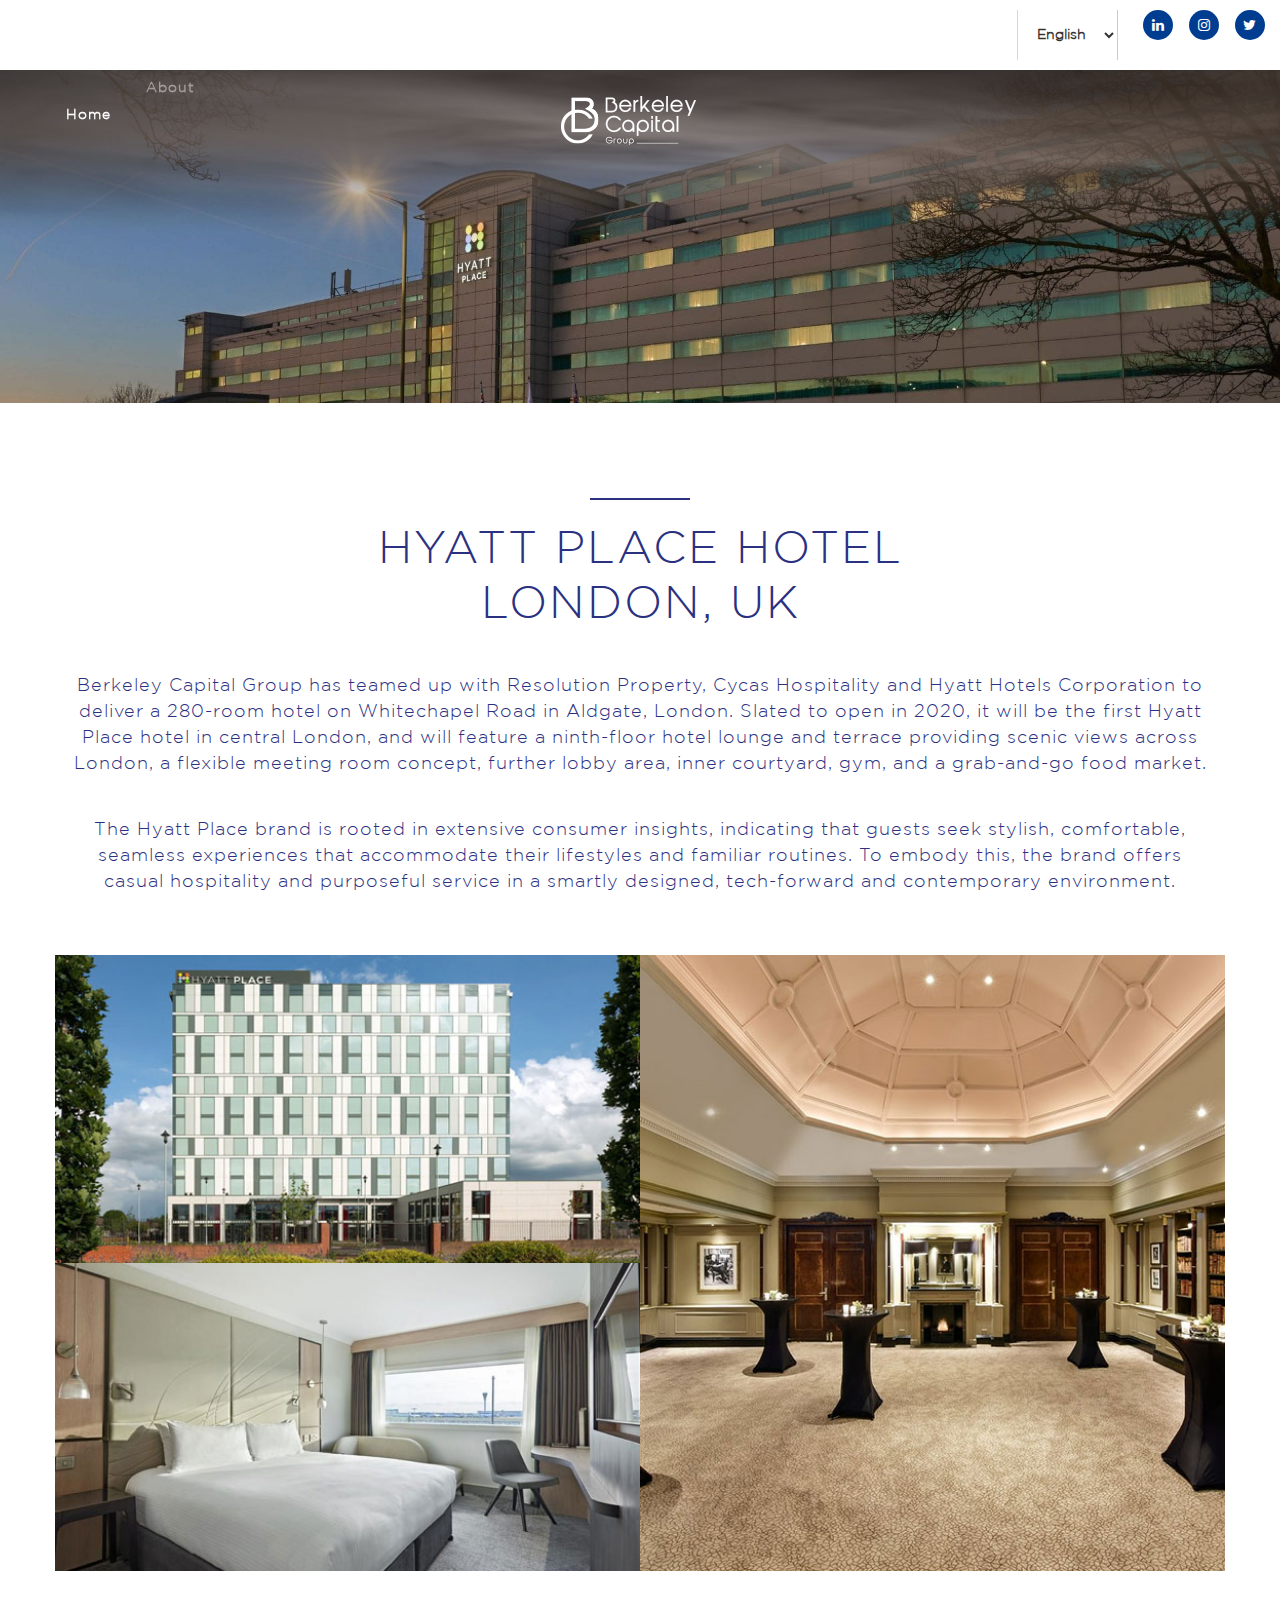
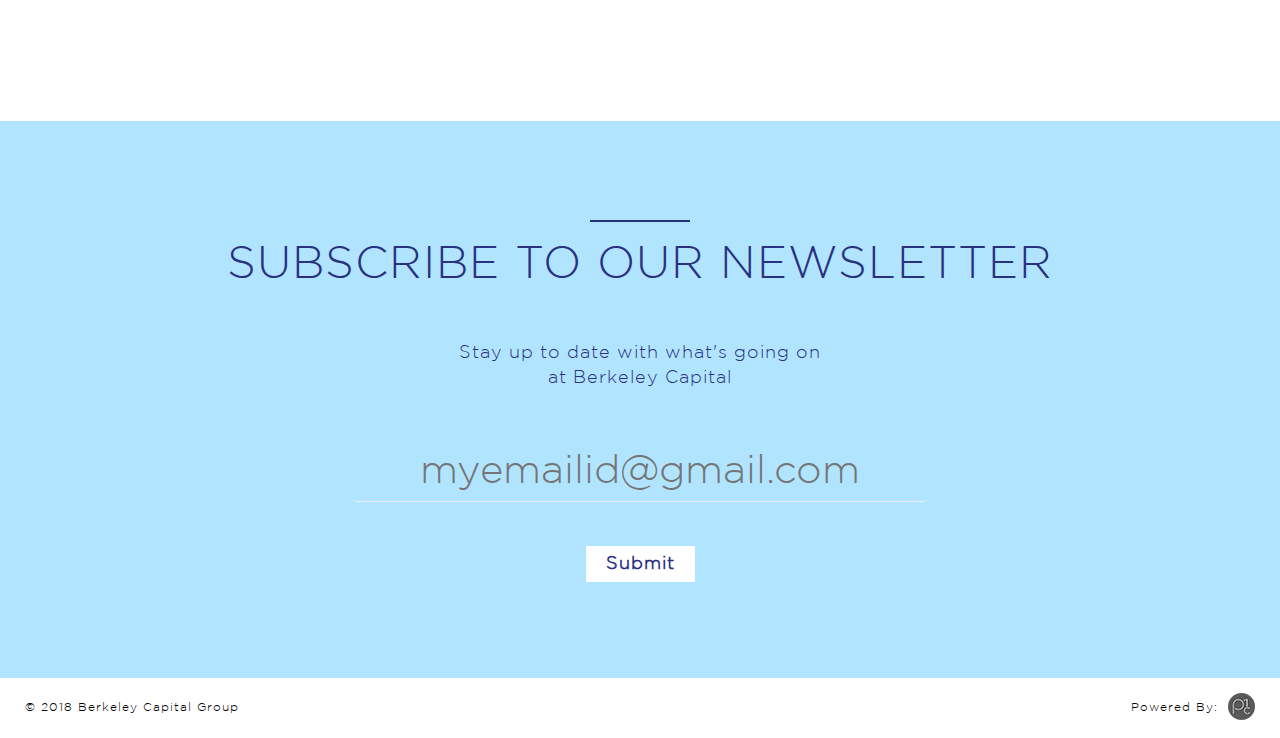
<file: portfolio.html>
<!DOCTYPE
<html>
  <head>
    <meta charset="utf-8">
    <meta http-equiv="X-UA-Compatible" content="IE=edge">
    <meta name="viewport" content="width=device-width, initial-scale=1">
    <link href="images/favicon_.ico" rel="shortcut icon">
    <title>Welcome | About</title>
    <link href="css/bootstrap.min.css" rel="stylesheet">
    <link rel="stylesheet" type="text/css" href="css/slick.css"/>
    <link rel="stylesheet" type="text/css" href="css/slick-theme.css"/>
    <link rel="stylesheet" type="text/css" href="css/font-awesome.min.css">
    <link href="https://fonts.googleapis.com/css?family=Raleway:400,500,700,800" rel="stylesheet">
    <link href="css/aos.css" rel="stylesheet">
    <link href="css/header.css" rel="stylesheet">
    <link href="css/style.css" rel="stylesheet">
    <link href="css/mediaQuery.css" rel="stylesheet">
  </head>
  <body>
    <!-- header starts -->
    <header>
      <div class="container-fluid">
        <div class="top-header">
          <div class="top-socila-links">
            <select>
              <option>English</option>
            </select>
            <ul>
              <li><a href="javascript:void(0);" target="_blank"><i class="fa fa-linkedin" aria-hidden="true"></i></a></li>
              <li><a href="javascript:void(0);" target="_blank"><i class="fa fa-instagram" aria-hidden="true"></i></a></li>
              <li><a href="javascript:void(0);" target="_blank"><i class="fa fa-twitter" aria-hidden="true"></i></a></li>
            </ul>
          </div>
        </div>
        <div class="menu">
          <div class="nav">
            <div class="wrap-nav">
              <div class="left-nav">
                <ul class="nav navbar-nav">
                  <li class="active"><a href="index.html">Home</a></li>
                  <li><a href="#">About</a></li>
                  <li><a href="#">Team</a></li>
                  <li><a href="#">Portfolio</a></li>
                  <li><a href="#">Investors</a></li>
                </ul>
              </div>
              <div class="center-nav">
                <a href="logo">
                  <img src="images/logo.png" class="img-responsive">
                </a>
              </div>
              <div class="right-nav">
                <ul class="nav navbar-nav">
                  <li><a href="#">Partners</a></li>
                  <li><a href="#">News & Press</a></li>
                  <li><a href="#">CSR</a></li>
                  <li><a href="#">Careers</a></li>
                  <li><a href="#">Contact</a></li>
                </ul>
              </div>
            </div>
          </div>
        </div>
      </div>
    </header>
    <!-- header ends -->
    <!-- section one starts -->
    <section class="banner-sec">
      <div class="container-fluid no-gutters">
        <div class="row">
          <div class="col-sm-12 col-md-12 col-lg-12">
            <img src="images/portfolio/banner.jpg" class="img-responsive">
          </div>
        </div>
      </div>
    </section>
    <!-- section one ends -->
    <!-- section two starts -->
    <section class="overview-sec">
      <div class="container">
        <div class="row">
          <div class="col-sm-12">
            <div class="sub-title">
              <h1>Hyatt Place Hotel<br>
              London, UK
              </h1>
            </div>
          </div>
          <div class="col-sm-12">
            <div class="hyatt-desc">
              <p>Berkeley Capital Group has teamed up with Resolution Property, Cycas Hospitality and Hyatt Hotels Corporation to deliver a 280-room hotel on Whitechapel Road in Aldgate, London. Slated to open in 2020, it will be the first Hyatt Place hotel in central London, and will feature a ninth-floor hotel lounge and terrace providing scenic views across London, a flexible meeting room concept, further lobby area, inner courtyard, gym, and a grab-and-go food market. </p>
              <p>The Hyatt Place brand is rooted in extensive consumer insights, indicating that guests seek stylish, comfortable, seamless experiences that accommodate their lifestyles and familiar routines. To embody this, the brand offers casual hospitality and purposeful service in a smartly designed, tech-forward and contemporary environment.
              </p>
            </div>
          </div>
          <div class="col-sm-12 col-md-6 col-lg-6 no-gutters">
            <div class="hyatt-img">
                <img src="images/portfolio/img1.jpg" class="img-responsive">
                <img src="images/portfolio/img2.jpg" class="img-responsive">
            </div>
          </div>
          <div class="col-sm-12 col-md-6 col-lg-6 no-gutters">
             <div class="hyatt-img">
                <img src="images/portfolio/img3.jpg" class="img-responsive">
             </div>
          </div>
        </div>
      </div>
    </div>
  </section>
  <!-- section two ends -->
  <!-- suscribe section starts -->
  <section class="subscribe">
    <div class="container">
      <div class="row">
        <h2 class="heading white"><span> subscribe to our newsletter</span></h2>
        <div class="investors-content">Stay up to date with what's going on <span class="display-block"></span>at Berkeley Capital</div>
        <div class="col-sm-12 col-md-12 col-lg-12">
          <div class="form-input">
            <input type="text" id="name" placeholder="myemailid@gmail.com">
            <div class="submit-btn">
              <a href="javascript:void(0);" class="btn-submit">Submit</a>
            </div>
            <div class="clearfix"></div>
          </div>
        </div>
      </div>
    </div>
  </section>
  <!-- suscribe section starts -->
  <!-- footer css starts -->
  <footer>
    <div class="container-fluid">
      <div class="row">
        <div class="col-sm-12 col-md-6 col-lg-6">
          <div class="footer-copy-right">
            © 2018 Berkeley Capital Group
          </div>
        </div>
        <div class="col-sm-12 col-md-6 col-lg-6">
          
          <div class="footer-logo">
            
            <a href="index.html">
              <img src="images/p1c.jpg" class="img-responsive">
            </a>
            Powered By:
            
          </div>
        </div>
      </div>
    </div>
  </footer>
  <!-- footer css ends -->
  <script src="js/jquery.min.js"></script>
  <script src="js/bootstrap.min.js"></script>
  <script type="text/javascript" src="js/slick.min.js"></script>
  <script src="js/tween/TweenMax.min.js"></script>
  <script src="js/aos.js"></script>
  <script src="js/tween/ScrollMagic.min.js"></script>
  <script src="js/tween/animation.gsap.min.js"></script>
  <script src="js/tween/debug.addIndicators.js"></script>
  <script src="js/custom.js"></script>
</body>
</html>
</file>
<file: css/header.css>
/* header css starts*/
.navbar-inverse .navbar-collapse, .navbar-inverse .navbar-form, .navbar-inverse {
	border-color: transparent;
}
nav.navbar.navbar-inverse {
	width: 100%;
	position: absolute;
	z-index: 9;
}
.navbar-inverse {
	background-color: transparent;
}
.navbar-inverse .navbar-nav>.active>a, .navbar-inverse .navbar-nav>.active>a:focus, .navbar-inverse .navbar-nav>.active>a:hover {
	color: #000;
	background-color: transparent;
}
.navbar-inverse .navbar-nav>li>a {
	color: #000;
}
.navbar-nav>li>a {
	font-size: 14px;
	font-weight: 600;
	color: #fff;
	text-transform: capitalize;
	padding-right: 50px;
}
.navbar-default .navbar-nav>.active>a {
	color: #000;
}
.navbar-inverse .navbar-nav>li>a:focus, .navbar-inverse .navbar-nav>li>a:hover {
	color: #000;
}
.navbar-inverse .navbar-nav>li>a.arrange-btn {
	color: #fff;
}
.navbar-inverse .navbar-nav>li>a.arrange-btn:hover {
	color: #59c4e7;
	transition: 0.4s all ease;
}

/* header css ends */

/*  header css start  */
.navbar-right .dropdown-menu {
	left: 0;
}
.dropdown-menu.columns-3 {
	min-width: 1200px;
	padding: 20px;
}
.multi-column-dropdown {
	list-style: none;
	margin: 0px;
	padding: 0px;
}
.multi-column-dropdown li a:hover {
	text-decoration: none;
	color: #262626;
	background-color: #999;
}
.dropdown-menu .divider {
	background-color: #55ccb8;
	margin: 2px 0 12px 0;
}
.multi-column-dropdown li.main_heading {
	margin-bottom: 0;
}
.multi-column-dropdown li.main_heading a {
	font-size: 12px;
	color: #55ccb8;
	font-weight: 700;
	text-transform: uppercase;
	padding-top: 20px;
}
.multi-column-dropdown li {
	font-size: 11px;
	font-weight: 500;
	color: #000;
	margin-bottom: 12px;
}
.multi-column-dropdown li a {
	display: block;
	clear: both;
	line-height: 25px;
	white-space: normal;
	color: #000;
}
.navbar-nav .open .fa-caret-down {
	color: #fff;
}
.navbar-default .navbar-collapse {
	border-color: transparent;
}
.navbar-default {
	background: none;
	border: 0;
}
ul.nav.navbar-nav.navbar-left {
	padding: 20px 0;
}
#bs-example-navbar-collapse-1 .dropdown-menu li a {
	padding: 0px;
}
.dropdown-menu.columns-3, .dropdown .dropdown-menu {
	padding: 20px;
	display: none;
	transition: 0.3s;
}
.open:hover .dropdown-menu.columns-3, .open:visited .dropdown-menu.columns-3, .open:focus .dropdown-menu.columns-3, .open:hover .dropdown-menu, .open:focus .dropdown-menu {
	display: block;
	transition: 0.3s;
}
#bs-example-navbar-collapse-1 .dropdown-menu {
	padding: 10px;
}
#bs-example-navbar-collapse-1 .dropdown-menu.columns-3 {
	padding: 25px;
	border: 0;
}
.navbar {
	margin-bottom: 0;
}
.top-contact-links {
	background: #000;
	display: flex;
	padding: 10px;
	justify-content: center;
	margin: 0;
}
.top-contact-links li a {
	color: #fff;
	font-size: 12px;
	padding: 0 20px;
}
.top-contact-links li:first-child {
	border-right: 1px solid #fff;
}
.top-contact-links li a:hover {
	text-decoration: none;
}
.arrange-btn {
	border: 1px solid #59c4e7;
	padding: 10px;
	background: #59c4e7;
	border-radius: 5px;
	color: #fff;
}
.navbar-fixed-top {
	background: #fff;
	z-index: 99;
	padding-bottom: 15px;
}
nav.navbar.navbar-inverse.navbar-fixed-top {
	margin: 0;
}
.nav>li:last-child > a {
	padding-right: 0;
}
.navbar-collapse {
	padding: 0;
}

/* close nav toggle starts */
.navbar-toggle .icon-bar:nth-of-type(2) {
	top: 1px;
}
.navbar-toggle .icon-bar:nth-of-type(3) {
	top: 2px;
}
.navbar-toggle .icon-bar {
	position: relative;
	transition: all 500ms ease-in-out;
}
.navbar-toggle.active .icon-bar:nth-of-type(1) {
	top: 6px;
	transform: rotate(45deg);
}
.navbar-toggle.active .icon-bar:nth-of-type(2) {
	background-color: transparent;
}
.navbar-toggle.active .icon-bar:nth-of-type(3) {
	top: -6px;
	transform: rotate(-45deg);
}

/* close nav toggle ends */

/* prajna css starts */
.top-header {
	position: relative;
	z-index: 1;
	margin: 10px 0;
}
.top-socila-links {
	display: flex;
	justify-content: flex-end;
}
.top-socila-links ul li {
	display: inline-block;
	padding-left: 10px;
	vertical-align: -webkit-baseline-middle;
}
select {
	font-size: 14px;
	color: #333;
	font-weight: 600;
	border: 0;
	background: transparent;
	padding: 0 15px;
	border-right: 1px solid #ccc;
	border-left: 1px solid #cccc;
	display: inline-block;
	margin-right: 15px;
}
.top-socila-links ul li a .fa {
	width: 30px;
	height: 30px;
	background: #003d90;
	border-radius: 50%;
	text-align: center;
	line-height: 30px;
}
.wrap-nav {
	display: flex;
	justify-content: space-around;
	width: 100%;
	margin-top: 20px;
}
.menu {
	position: absolute;
	z-index: 9;
	width: 100%;
}
.nav>li>a:focus, .nav>li>a:hover {
	text-decoration: none;
	background-color: transparent;
}

/* prajna css ends */
</file>
<file: css/mediaQuery.css>
@media screen and (max-width:1920px) {
}
@media screen and (max-width:1440px) {
	.navbar-nav>li>a {
		padding-right: 20px;
	}
	.berkeley-dec h2 {
		font-size: 150px;
	}
}
</file>
<file: css/style.css>
reset css starts*/

/* BASIC CSS */
html, body, div, span, applet, object, iframe, h1, h2, h3, h4, h5, h6, p, blockquote, pre, a, abbr, acronym, address, big, cite, code, del, dfn, em, img, ins, kbd, q, s, samp, small, strike, strong, sub, sup, tt, var, b, u, i, center, dl, dt, dd, ol, ul, li, fieldset, form, label, legend, table, caption, tbody, tfoot, thead, tr, th, td, article, aside, canvas, details, embed, figure, figcaption, footer, header, hgroup, menu, nav, output, ruby, section, summary, time, mark, audio, video {
    margin: 0;
    padding: 0;
    border: 0;
    font-size: 100%;
    font: inherit;
    vertical-align: baseline
}

/* HTML5 display-role reset for older browsers */
article, aside, details, figcaption, figure, footer, header, hgroup, menu, nav, section {
    display: block
}
body {
    font-family: 'Gotham-Light';
    letter-spacing: 1px;
    overflow-x: hidden;
    color: #000;
    font-size: 18px;
}
ol, ul {
    list-style: none;
    padding: 0
}
blockquote, q {
    quotes: none
}
blockquote:before, blockquote:after, q:before, q:after {
    content: '';
    content: none
}
table {
    border-collapse: collapse;
    border-spacing: 0
}

/* @font-face{font-family:'AvantGarde-Demi';src:url(data:application/x-font-woff;charset=utf-8;base64,) format("woff"),url(fonts/AvantGarde-Demi.ttf) format("truetype"),url(fonts/AvantGarde-Demi.svg#AvantGarde-Demi) format("svg");font-weight:400;font-style:normal}
@font-face{font-family:'ITC Avant Garde Pro Md';src:url(../fonts/ITCAvantGardePro-Md.eot);src:url(../fonts/ITCAvantGardePro-Md.eot?#iefix) format("embedded-opentype"),url(../fonts/ITCAvantGardePro-Md.woff2) format("woff2"),url(../fonts/ITCAvantGardePro-Md.woff) format("woff"),url(../fonts/ITCAvantGardePro-Md.ttf) format("truetype"),url(../fonts/ITCAvantGardePro-Md.svg#ITCAvantGardePro-Md) format("svg");font-weight:500;font-style:normal}
@font-face{font-family:'ITC Avant Garde Pro Bk';src:url(../fonts/ITCAvantGardePro-Bk.eot);src:url(../fonts/ITCAvantGardePro-Bk.eot?#iefix) format("embedded-opentype"),url(../fonts/ITCAvantGardePro-Bk.woff2) format("woff2"),url(../fonts/ITCAvantGardePro-Bk.woff) format("woff"),url(../fonts/ITCAvantGardePro-Bk.ttf) format("truetype"),url(../fonts/ITCAvantGardePro-Bk.svg#ITCAvantGardePro-Bk) format("svg");font-weight:300;font-style:normal} */
@font-face {
    font-family: 'Gotham-Light';
    src: url('fonts/Gotham-Light.eot');
    src: url('fonts/Gotham-Light.eot?#iefix') format('embedded-opentype'), url('fonts/Gotham-Light.woff2') format('woff2'), url('fonts/Gotham-Light.woff') format('woff'), url('fonts/Gotham-Light.ttf') format('truetype'), url('fonts/Gotham-Light.svg#Gotham-Light') format('svg');
    font-weight: 300;
    font-style: normal;
}
@font-face {
    font-family: 'Gotham-Bold';
    src: url('fonts/Gotham-Bold.eot');
    src: url('fonts/Gotham-Bold.eot?#iefix') format('embedded-opentype'), url('fonts/Gotham-Bold.woff2') format('woff2'), url('fonts/Gotham-Bold.woff') format('woff'), url('fonts/Gotham-Bold.ttf') format('truetype'), url('fonts/Gotham-Bold.svg#Gotham-Bold') format('svg');
    font-weight: bold;
    font-style: normal;
}
@font-face {
    font-family: 'Gotham-Medium';
    src: url('fonts/Gotham-Medium.eot');
    src: url('fonts/Gotham-Medium.eot?#iefix') format('embedded-opentype'), url('fonts/Gotham-Medium.woff2') format('woff2'), url('fonts/Gotham-Medium.woff') format('woff'), url('fonts/Gotham-Medium.ttf') format('truetype'), url('fonts/Gotham-Medium.svg#Gotham-Medium') format('svg');
    font-weight: 500;
    font-style: normal;
}

/*reset css ends*/

/* common css starts */


html {
    -webkit-font-smoothing: antialiased;
    -moz-osx-font-smoothing: grayscale;
    text-rendering: optimizelegibility
}
body {
    -webkit-font-smoothing: antialiased
}
.container {
    width: 1170px;
}
.containe80 {
    width: 80%;
    margin: 0 auto;
}
.display-block {
    display: block
}
h1 {
    font-size: 36px;
    color: #fff;
    font-family: 'Gotham-Light';
    line-height: 50px;
}
h6 {
    font-size: 14px;
    color: #fff;
    font-family: 'Gotham-Light';
}
.detraxi-info {
    font-size: 24px;
    color: #000;
    line-height: 45px;
    font-family: 'Gotham-Light';
}
a:hover {
    text-decoration: none
}
h2 {
    color: #000;
    font-size: 26px;
    font-family: 'Gotham-Light';
}
.navbar-inverse .navbar-nav>li>a:focus, .navbar-inverse .navbar-nav>li>a:hover, .find-out-more-btn:hover, a:hover {

    /* background-image:-webkit-gradient(linear,left top,right top,color-stop(0,#e00a1a),color-stop(0.5,#2a348b));
    background-image:gradient(linear,left top,right top,color-stop(0,#e00a1a),color-stop(0.5,#2a348b));
    color:transparent;
    -webkit-background-clip:text;
    -webkit-text-fill-color:transparent;
    font-weight:700; */
    color: #a14762;
    transition: .4s all ease
}
a {
    color: #fff;
}
.nopadding {
    padding: 0;
}
.width100 {
    width: 100%;
    height: auto;
}
.heigh100 {
    height: 100%;
    width: auto;
}
section.common {
    padding-top: 150px;
    padding-bottom: 150px;
}

/* common css ends */
h1.heading {
    font-size: 45px;
    text-transform: uppercase;
    text-align: center;
    margin-bottom: 50px;
}
h2.heading {
    font-size: 45px;
    text-transform: uppercase;
    text-align: center;
    margin-bottom: 50px;
}
.about-sec h2.heading {
    color: #fff;
}
h1.heading span, h2.heading span {
    position: relative;
    padding: 25px 0;
}
h1.heading span:before, h2.heading span:before {
    border-top: 1px solid #2b3181;
    content: "";
    position: absolute;
    width: 100px;
    height: 2px;
    background: #2b3181;
    left: 50%;
    transform: translateX(-50%);
    top: 0;
}
.about-sec h2.heading span:before, .csr-sec h2.heading span:before {
    border-top: 1px solid #FFF;
    background: #FFF;
}

/* .partners h2.heading span:before, .news_press h2.heading span:before, .contact-sec h2.heading span:before, .subscribe h2.heading span:before { border-top: 1px solid #FFF;
background: #2b3181;
} */
.partners h2.heading span, .team-sec h2.heading span, .news_press h2.heading span, .contact-sec h2.heading span, .investors h2.heading span, .subscribe h2.heading span {
    color: #2b3181;
}
.future-sec {
    padding-top: 150px;
    padding-bottom: 150px;
}
.blue {
    color: #2b3181;
}
.white {
    color: #fff;
}

/*===============================================================================================

Nandkishor 14 May 2019

=================================================================================================*/
.no-gutters {
    padding-right: 0;
    padding-left: 0;
}
.banner-text {
    position: absolute;
    top: 50%;
    left: 100px;
    transform: translate(100px, -50%);
}
.banner-text h1 {
    font-size: 60px;
    text-transform: uppercase;
    line-height: 80px;
}
.circle-icon {
    border: 1px solid #fff;
    border-radius: 100px;
    width: 50px;
    height: 50px;
    text-align: center;
    line-height: 45px;
    color: #fff;
    font-size: 30px;
    float: left;
    margin-right: 20px;
}
.future-con {
    padding-top: 30px;
    width: 350px;
    height: 200px;
    border-right: 1px solid #ececec;
    margin-bottom: 30px;
}
.future-con.border-none {
    border-right: none;
}
.our-edge-border {
    border-top: 1px solid #ececec;
    padding-top: 30px;
}
h6.circle {
    line-height: 50px;
}
.future-con-img {
    float: left;
    width: 30%;
}
.future-con-inner {
    width: 85%;
    margin: 0 auto;
    display: block;
}
.future-con-desc {
    float: left;
    width: 55%;
    font-size: 22px;
    color: #2b3181;
    line-height: 30px;
}
.plus-icon {
    width: 22px;
    height: 22px;
    border-radius: 100px;
    text-align: center;
    color: #2c4b55;
    background: #07c5ff;
    font-size: 10px;
    line-height: 23px;
}
.about-sec, .csr-sec {
    background: url('../images/about_bg.jpg') no-repeat 0 0;
    padding-top: 150px;
    padding-bottom: 150px;
    color: #fff;
}
.about-sec h3 {
    color: #000;
    font-size: 26px;
    font-family: 'Gotham-Light';
    text-transform: uppercase;
}
.about-sec h3 {
    color: white;
}
.investors {
    background: #b1e5ff;
    padding-top: 100px;
    padding-bottom: 100px;
}
.investors-content {
    width: 60%;
    margin: 0 auto;
    text-align: center;
    color: #2b3181;
    margin-bottom: 50px;
}
.find-more {
    text-align: center;
    padding: 70px 0 50px;
}
.gradientbtn {
    padding-top: 70px;
    text-align: center;
}
.gradientbtn a, .team-btn a {
    background: rgba(54, 168, 225, 1);
    background: -moz-linear-gradient(left, rgba(54, 168, 225, 1) 0%, rgba(102, 36, 131, 1) 100%);
    background: -webkit-gradient(left top, right top, color-stop(0%, rgba(54, 168, 225, 1)), color-stop(100%, rgba(102, 36, 131, 1)));
    background: -webkit-linear-gradient(left, rgba(54, 168, 225, 1) 0%, rgba(102, 36, 131, 1) 100%);
    background: -o-linear-gradient(left, rgba(54, 168, 225, 1) 0%, rgba(102, 36, 131, 1) 100%);
    background: -ms-linear-gradient(left, rgba(54, 168, 225, 1) 0%, rgba(102, 36, 131, 1) 100%);
    background: linear-gradient(to right, rgba(54, 168, 225, 1) 0%, rgba(102, 36, 131, 1) 100%);
    filter: progid:DXImageTransform.Microsoft.gradient(startColorstr='#36a8e1', endColorstr='#662483', GradientType=1);
    font-weight: 700;
    color: #FFF;
    padding: 15px 25px;
    margin: 0px auto;
    transition: .4s all ease;
}
.team-btn a.grey-btn {
    background: #797979;
    margin-left: 10px;
}
.team-btn {
    text-align: center;
    margin-bottom: 50px;
}
.partners {
    background: #fff;
    padding-top: 150px;
    padding-bottom: 150px;
}
.partners-content {
    width: 50%;
    margin: 0 auto;
    text-align: center;
    color: #2b3181;
    margin-bottom: 50px;
}
.partners-logo div {
    float: left;
    width: 157px;
    height: 160px;
    margin: 0 12px;
    border: 1px solid #eaeaea;
    text-align: center;
    padding-top: 50px;
    border-radius: 5px;
}
.partners-logo div img {
    margin: 0 auto;
}
.find-more a {
    background: #666666;
    color: #FFF;
    padding: 15px 25px;
    margin: 0px auto;
    transition: .4s all ease;
}
.news_press {
    background: #f8f8f8;
    padding-top: 150px;
    padding-bottom: 50px;
}
.news_press h3 {
    font-size: 22px;
    line-height: 30px;
}
.news_press p {
    color: #8e929b;
    font-size: 12px;
    text-transform: uppercase;
}
.news_press p span {
    color: #2b3181;
}
.csr-content-area {
    padding: 25px;
    background: #fff;
    color: #2b3181;
    font-size: 17px;
}
.equal {
    background: #fff;
}
.contact-content-wrap a {
    color: #000;
}
.contact-content-wrap a:hover {
    color: #2b3181;
}
.contact-sec {
    background: #FFF;
    padding-top: 100px;
    padding-bottom: 150px;
}
.contact-sec iframe {
    width: 100%;
    height: 800px;
}
.contact-content-wrap {
    background: #f8f8f8;
    padding: 50px;
}
.form-input {
    width: 100%;
    margin-top: 50px;
}
.form-input label, .form-input input {
    width: 100%;
    font-size: 20px;
}
.form-input input {
    border: none;
    background: transparent;
    font-size: 40px;
    border-bottom: 1px solid #e9ebee;
    margin-bottom: 20px;
    color: #3ba9e0;
}
.form-input input:focus {
    outline: none;
}
.submit-btn a {
    background: #666666;
    padding: 10px 20px;
    color: #fff;
}
.submit-btn a:hover {
    color: #000;
}
.equal-contact-colum {
    background: #f8f8f8;
    height: 800px;
}
.subscribe {
    background: #b1e5ff;
    padding-top: 100px;
    padding-bottom: 100px;
}
.subscribe .form-input {
    width: 50%;
    margin: 0 auto;
    text-align: center;
}
.subscribe .form-input input {
    text-align: center;
    margin-bottom: 50px;
}
.subscribe .submit-btn a {
    background: #FFF;
    padding: 10px 20px;
    color: #2b3181;
    font-weight: 700;
}
.footer {
    color: #8e929b;
    font-size: 12px;
}
.footer-logo {
    text-align: right;
    line-height: 60px;
    font-size: 12px;
    padding-right: 10px;
}
.footer-logo a {
    float: right;
    margin-left: 10px;
    margin-top: 15px;
}
.footer-copy-right {
    font-size: 12px;
    line-height: 60px;
    padding-left: 10px;
}
.team-btn {
}

/* prajna css starts */
.slick-slide {
    height: auto
}
.circle-icon i.fa.fa-angle-right {
    line-height: 45px;
}
.banner-img img {
    height: 100vh;
    object-fit: cover;
}
.overview-sec {
    padding: 100px 0;
}
.sub-title h1 {
    font-size: 45px;
    line-height: 55px;
    color: #2b3181;
    letter-spacing: 2px;
    text-transform: uppercase;
    text-align: center;
    position: relative;
}
.sub-title h1::before {
    content: "";
    display: block;
    position: absolute;
    top: -25px;
    width: 100px;
    height: 2px;
    background: #2b3181;
    left: 0;
    right: 0;
    text-align: center;
    margin: 0 auto;
}
.overview-video {
    margin: 50px 0;
}
p {
    font-size: 18px;
    line-height: 26px;
    letter-spacing: 1px;
    color: #2b3181;
}
.media-left {
    padding-right: 30px;
}
.media-right {
    padding-left: 30px;
}
hr {
    margin: 50px 0;
}
.berkley-sec {
    background: rgba(54, 168, 225, 1);
    background: -moz-linear-gradient(left, rgba(54, 168, 225, 1) 0%, rgba(102, 36, 131, 1) 100%);
    background: -webkit-gradient(left top, right top, color-stop(0%, rgba(54, 168, 225, 1)), color-stop(100%, rgba(102, 36, 131, 1)));
    background: -webkit-linear-gradient(left, rgba(54, 168, 225, 1) 0%, rgba(102, 36, 131, 1) 100%);
    background: -o-linear-gradient(left, rgba(54, 168, 225, 1) 0%, rgba(102, 36, 131, 1) 100%);
    background: -ms-linear-gradient(left, rgba(54, 168, 225, 1) 0%, rgba(102, 36, 131, 1) 100%);
    background: linear-gradient(to right, rgba(54, 168, 225, 1) 0%, rgba(102, 36, 131, 1) 100%);
    filter: progid:DXImageTransform.Microsoft.gradient(startColorstr='#36a8e1', endColorstr='#662483', GradientType=1);
    padding: 100px 0 200px;
}
.berkley-sec .sub-title h1 {
    color: #fff;
}
.berkley-sec .sub-title h1::before {
    background: #fff;
}
.brief {
    width: 40%;
    margin: 50px auto;
    text-align: center;
}
.brief p {
    color: #fff;
}
.berkeley-dec h2 {
    font-size: 200px;
    color: #fff;
    font-weight: 800;
    text-align: center;
    position: relative;
}
.berkeley-dec h2 span {
    position: relative;
}
.berkeley-dec h2 span::after {
    content: "";
    display: block;
    position: absolute;
    bottom: 0;
    width: 100%;
    height: 2px;
    background: #fff;
    left: 0;
}
.berkeley-dec h2 span::before {
    content: "";
    position: absolute;
    width: 2px;
    height: 20px;
    background: #fff;
    bottom: -10px;
    right: 0;
}
.berkeley-dec h2 span small {
    font-size: 18px;
    position: absolute;
    bottom: -130px;
    left: 0;
    width: 100%;
    color: #fff;
    text-align: left;
    line-height: 20px;
    letter-spacing: 2px;
    min-height: 100px;
}
.hyatt-desc p {
    text-align: center;
    padding-top: 30px;
}
.hyatt-img img {
    width: 100%;
}
.hyatt-img {
    margin: 50px 0
}
.investors-sec {
    padding: 100px 0;
}
.investors-sec .brief p, .our-service .brief p {
    color: #2b3181;
}
.investors-sec .brief {
    width: 50%;
}
.our-service {
    padding: 100px 0;
    background: #f8f8f8;
}
.our-service .brief {
    margin-top: 10px;
}
.display-block {
    display: block;
}
.services-con {
    display: flex;
    justify-content: space-evenly;
    margin-top: 50px;
}
.service-desc h4 {
    display: inline-block;
    vertical-align: -webkit-baseline-middle;
    color: #2b3181;
}
.hr-line {
    border-top: 1px solid #ccc;
    margin-top: 50px;
}
.border-right {
    border-right: 1px solid #CCC;
}
.case-study-sec {
    background: rgba(54, 168, 225, 1);
    background: -moz-linear-gradient(left, rgba(54, 168, 225, 1) 0%, rgba(102, 36, 131, 1) 100%);
    background: -webkit-gradient(left top, right top, color-stop(0%, rgba(54, 168, 225, 1)), color-stop(100%, rgba(102, 36, 131, 1)));
    background: -webkit-linear-gradient(left, rgba(54, 168, 225, 1) 0%, rgba(102, 36, 131, 1) 100%);
    background: -o-linear-gradient(left, rgba(54, 168, 225, 1) 0%, rgba(102, 36, 131, 1) 100%);
    background: -ms-linear-gradient(left, rgba(54, 168, 225, 1) 0%, rgba(102, 36, 131, 1) 100%);
    background: linear-gradient(to right, rgba(54, 168, 225, 1) 0%, rgba(102, 36, 131, 1) 100%);
    filter: progid:DXImageTransform.Microsoft.gradient(startColorstr='#36a8e1', endColorstr='#662483', GradientType=1);
    padding: 100px 0;
}
.case-study-sec .sub-title {
    margin-bottom: 50px;
}
.case-study-sec .sub-title h1 {
    color: #fff;
}
.case-study-sec .sub-title h1::before {
    background: #fff;
}
.case-study-img img {
    width: 100%;
}
.case-study-desc {
    background: #fff;
    padding: 20px 50px;
}
.case-study-desc h5 {
    color: #2b3181;
    font-weight: 900;
    font-size: 18px;
    padding-bottom: 10px;
}
li {
    font-size: 14px;
    color: #2b3181;
    padding-bottom: 10px;
}
ul.disc {
    list-style-type: disc;
}
ul.number {
    list-style-type: decimal;
    margin-left: 25px;
    margin-top: 10px;
}
.membership-sec {
    background: #b1e5ff;
    padding: 100px 0;
}
.membership-sec .brief p {
    color: #2b3181;
}
.membership-sec .brief {
    width: 50%;
}
h4.media-heading {
    font-size: 18px;
    margin-bottom: 15px;
    font-weight: 600;
    color: #2b3181
}
.conference-sec {
    padding: 100px 0;
}
.conference-sec .brief p {
    color: #2b3181;
}
.conference-sec .brief {
    width: 75%;
}
.partner-icon img {
    margin: 0 auto;
}
.partner-desc h4 {
    text-align: center;
    line-height: 26px;
    margin-top: 20px;
}
section.conference-sec .hr-line {
    margin: 50px 0;
}
.news-img img {
    width: 100%;
}
.news-con {
    margin-top: 50px;
}
.news-desc h3 {
    font-size: 20px;
    color: #2b3181;
    font-weight: 600;
    line-height: 26px;
}
.news-desc small {
    font-size: 12px;
    color: #8e929b;
    text-transform: uppercase;
}
.news-desc small span {
    color: #2b3181;
    font-weight: 600;
}
.twitter-con {
    background: #f8f8f8;
    padding: 50px 20px;
    margin-top: 50px;
}
.twitter-con .media-heading {
    font-size: 16px;
    color: #2b3181;
    font-weight: 700;
    margin-bottom: 0;
    line-height: 26px;
}
.twitter-con small {
    font-size: 12px;
    color: #8e929b;
    margin-bottom: 15px;
    display: block;
}
.twitter-con .media-body p {
    font-size: 14px;
    line-height: 20px;
}

/* prajna css ends */
</file>
